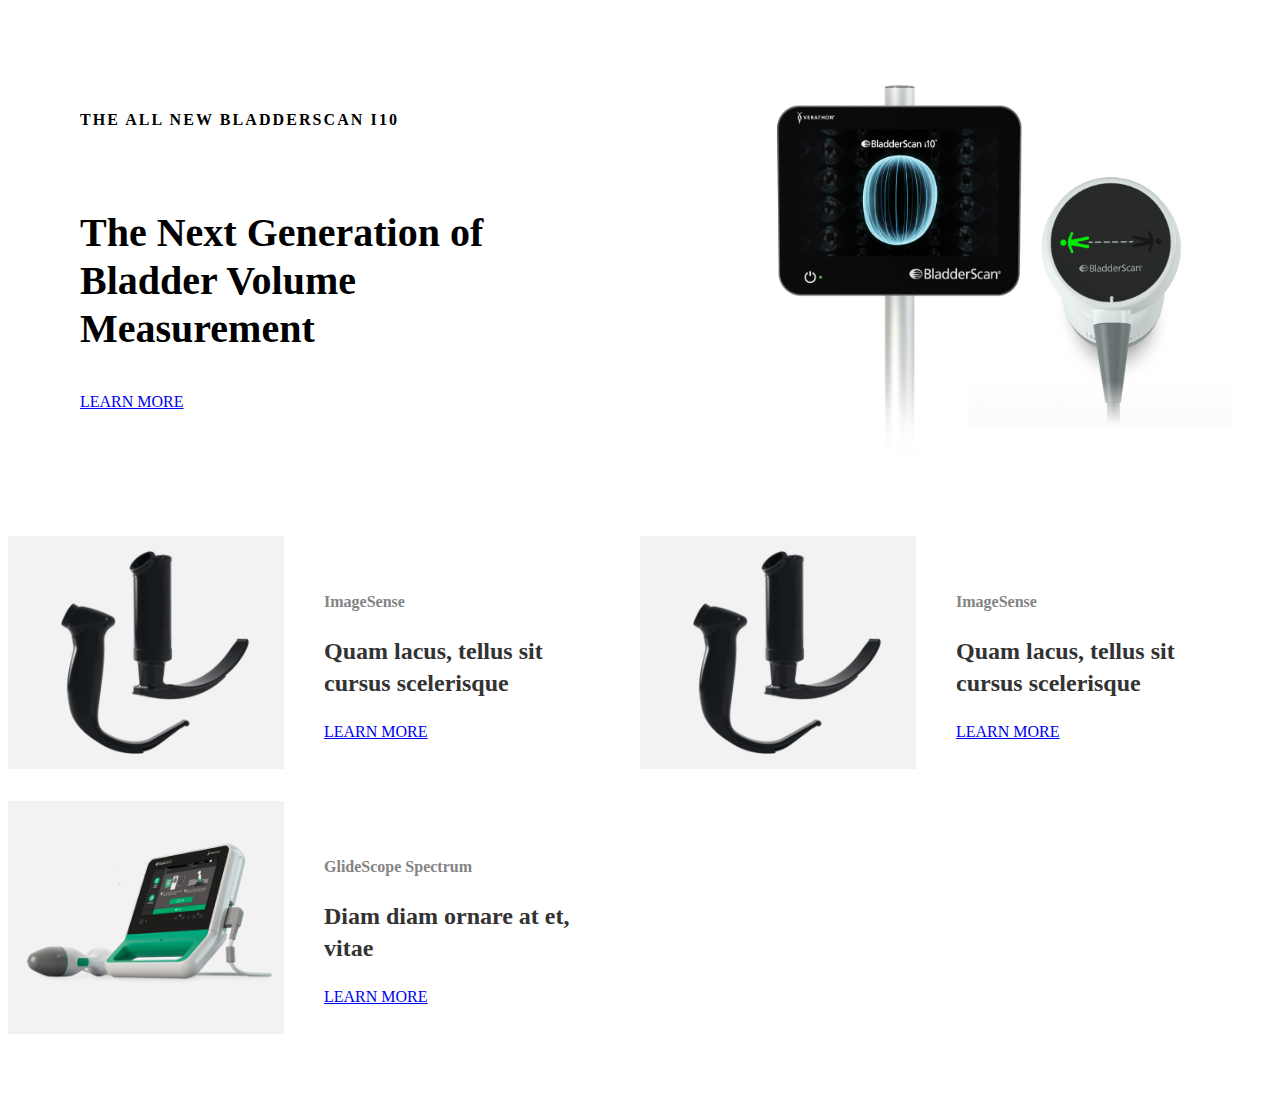
<file: featuredProduct.html>
<!DOCTYPE html>
<html lang="en">

<head>
    <meta charset="UTF-8">
    <meta name="viewport" content="width=device-width, initial-scale=1.0">
    <meta http-equiv="X-UA-Compatible" content="ie=edge">
    <title>Featured Product</title>
    <link href="https://cdn.jsdelivr.net/npm/bootstrap@5.0.0-beta3/dist/css/bootstrap.min.css" rel="stylesheet"
        integrity="sha384-eOJMYsd53ii+scO/bJGFsiCZc+5NDVN2yr8+0RDqr0Ql0h+rP48ckxlpbzKgwra6" crossorigin="anonymous">
    <link rel="stylesheet" href="https://cdnjs.cloudflare.com/ajax/libs/font-awesome/4.7.0/css/font-awesome.min.css">
    <link rel="stylesheet" href="./src/featured.css">
</head>

<body>
    <div class="main">
        <div class="product-family container">
            <div class="product">
                <div class="product-block1">
                    <p class="title">The All New BladderScan i10</p>
                    <p class="description">The Next Generation of Bladder Volume Measurement</p>
                    <a href="#" class="button button-primary">LEARN MORE</a>
                </div>
                <div class="product-block2">
                    <img class="image" src="./images/col.png">
                </div>
            </div>
        </div>

        <div class="featured-products container">
            <div class="products-container">
                <div class="product">
                    <div class="product-block1">
                        <img class="image" src="./images/product1.png" alt="">
                    </div>
                    <div class="product-block2">
                        <p class="title">ImageSense</p>
                        <p class="description">Quam lacus, tellus sit cursus scelerisque</p>
                        <a href="#" class="button button-secondary">LEARN MORE</a>
                    </div>
                </div>
                <div class="product">
                    <div class="product-block1">
                        <img class="image" src="./images/product1.png" alt="">
                    </div>
                    <div class="product-block2">
                        <p class="title">ImageSense</p>
                        <p class="description">Quam lacus, tellus sit cursus scelerisque</p>
                        <a href="#" class="button button-secondary">LEARN MORE</a>
                    </div>
                </div>
                <div class="product">
                    <div class="product-block1">
                        <img class="image" src="./images/product2.png" alt="">
                    </div>
                    <div class="product-block2">
                        <p class="title">GlideScope Spectrum</p>
                        <p class="description">Diam diam ornare at et, vitae</p>
                        <a href="#" class="button button-secondary">LEARN MORE</a>
                    </div>
                </div>
            </div>
        </div>
    </div>
</body>

</html>
</file>
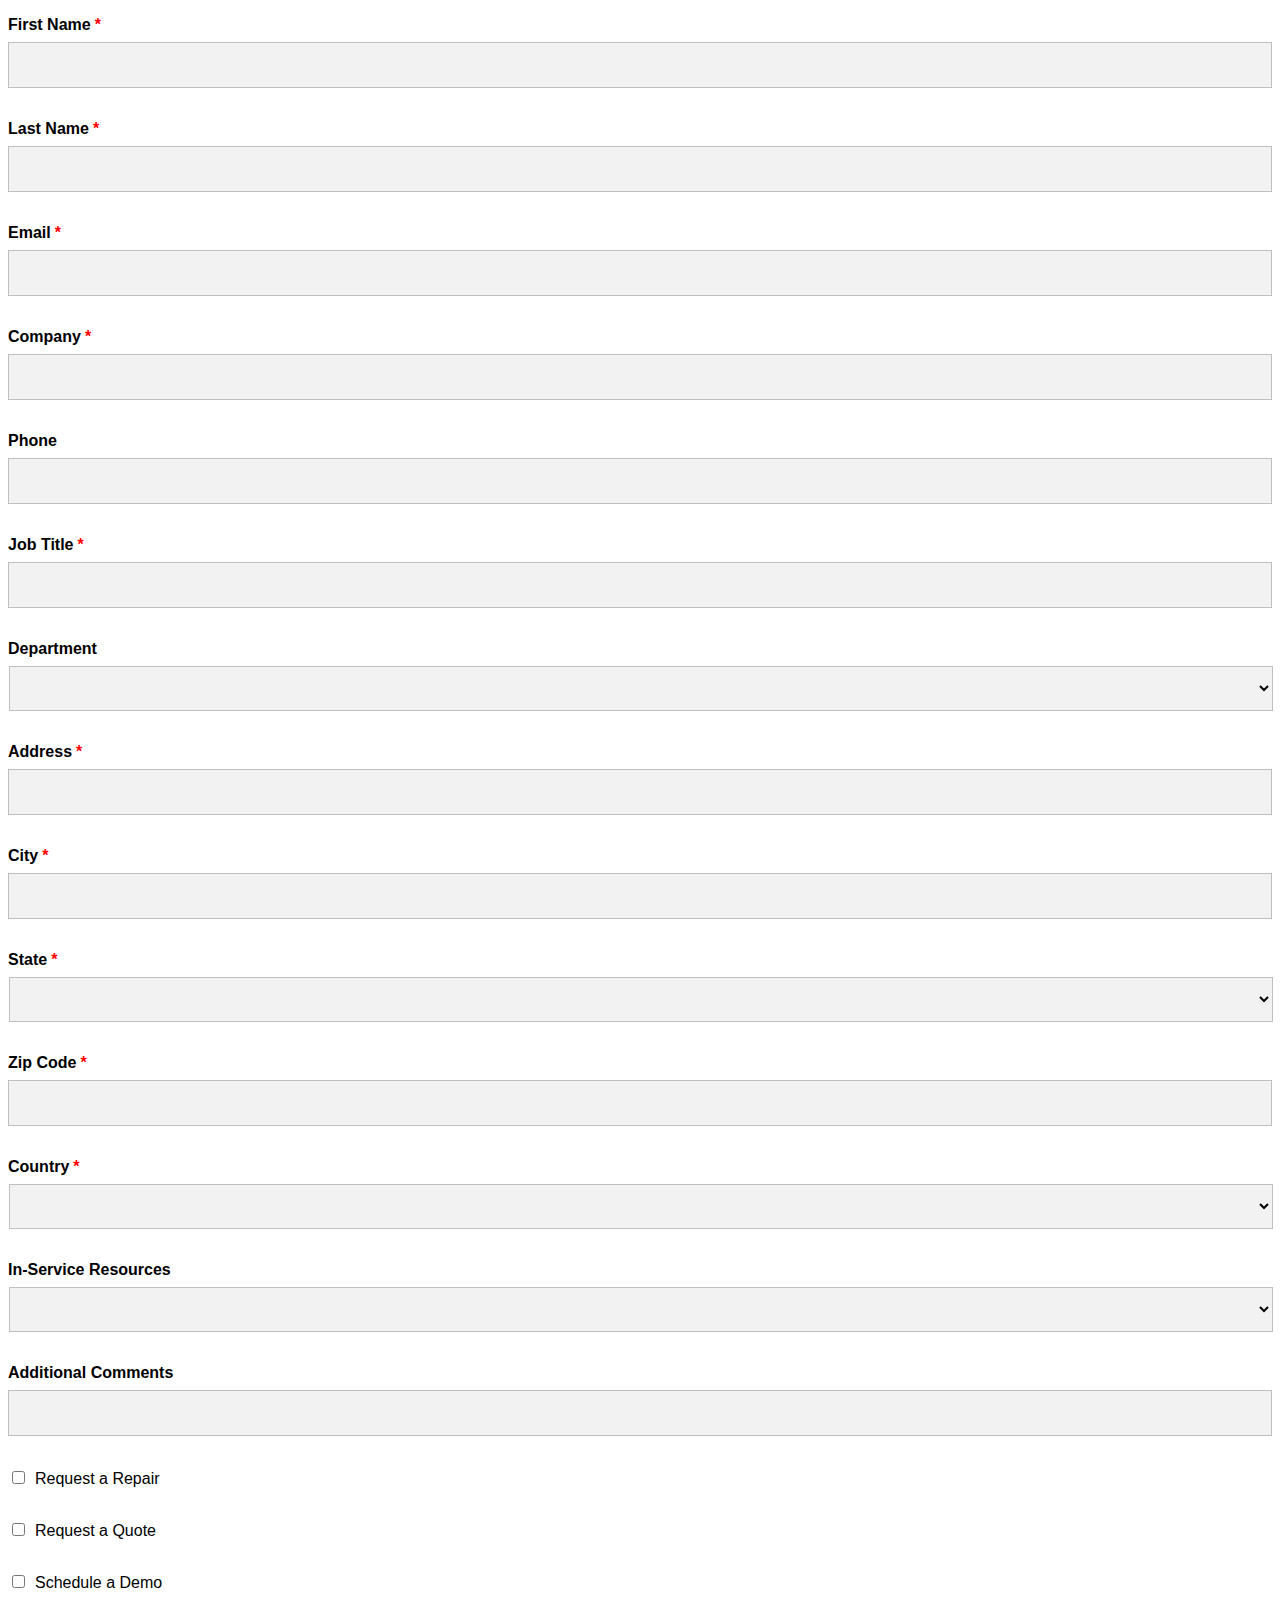
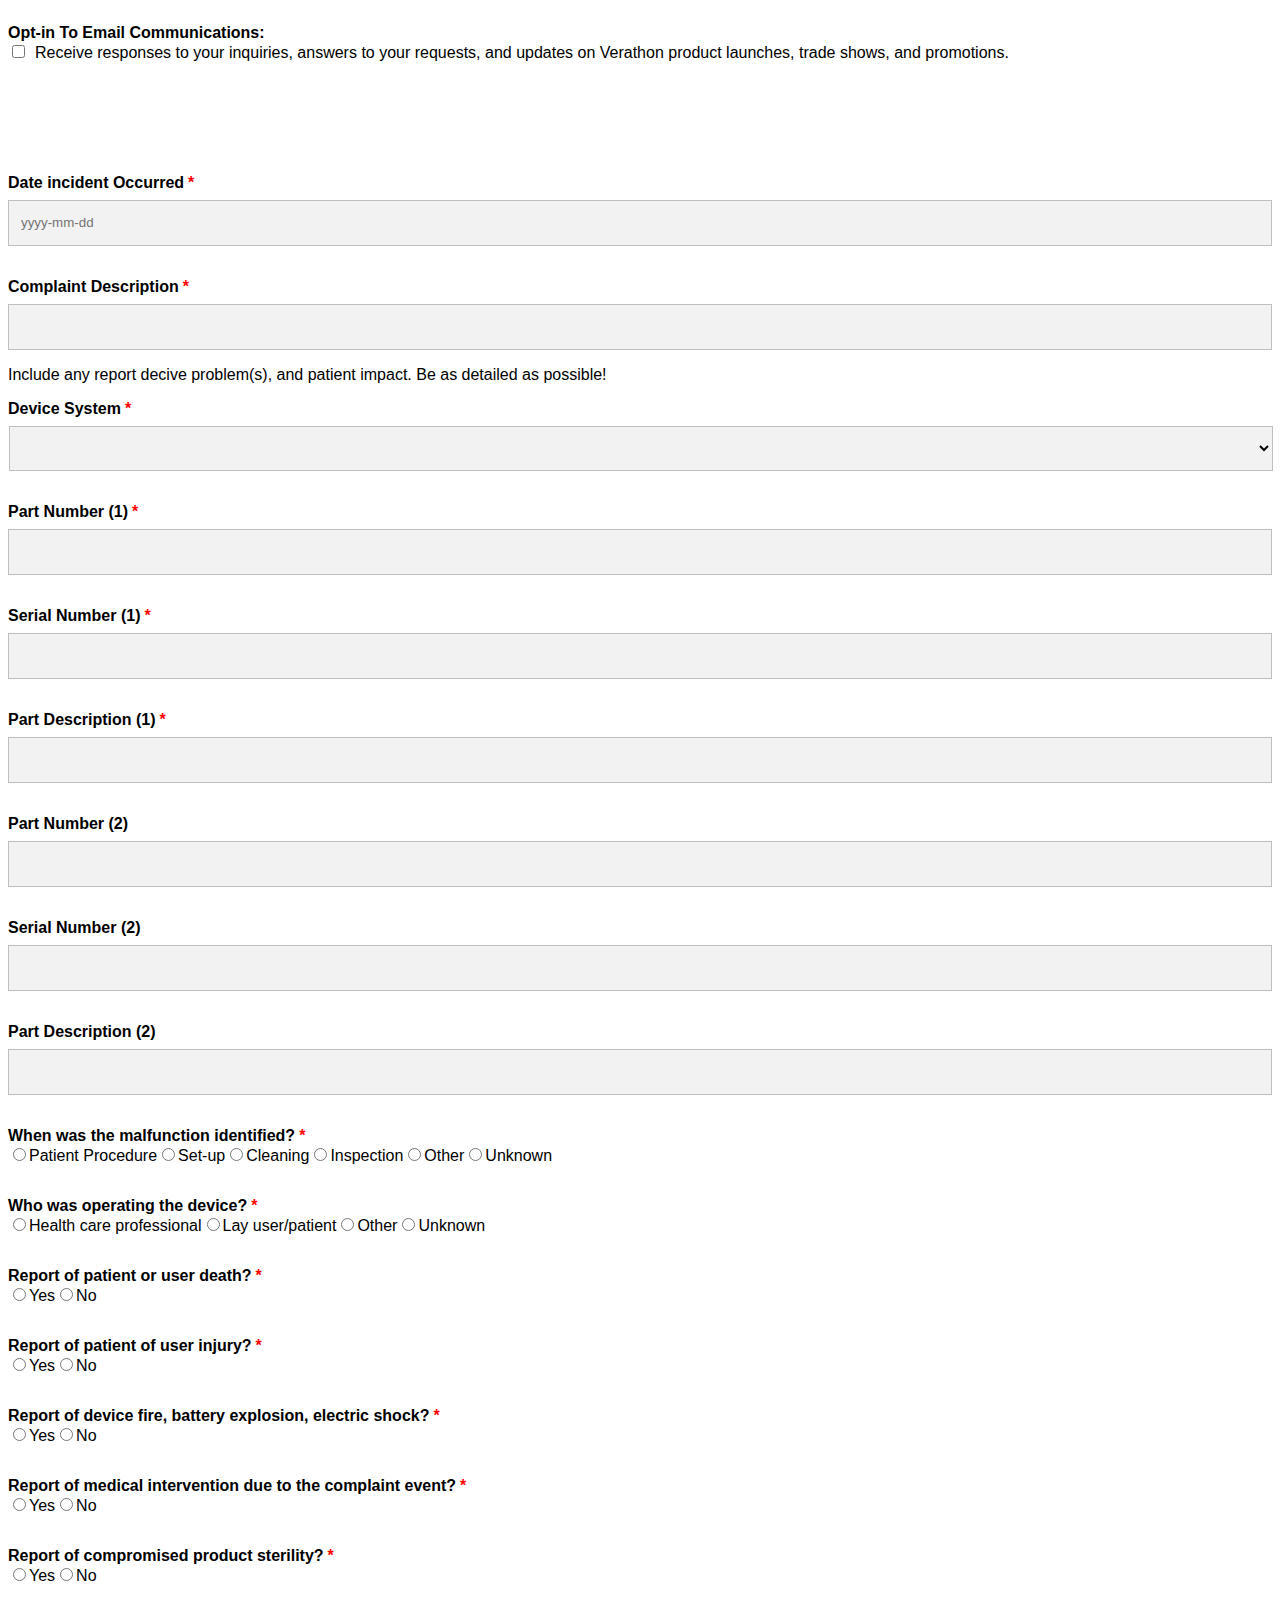
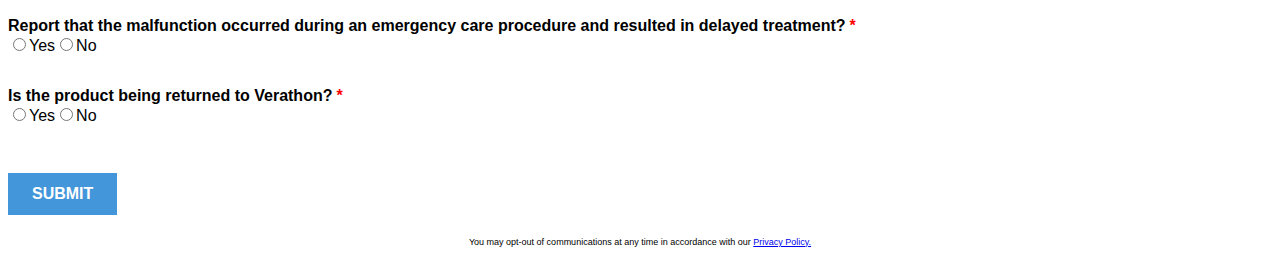
<file: iframe.html>
<!DOCTYPE html>
<html>

<head>
    <base href="https://www2.verathon.com">
    <meta name="viewport" content="width=device-width, initial-scale=1.0">
    <meta http-equiv="X-UA-Compatible" content="ie=edge">
    <meta charset="utf-8" />
    <meta http-equiv="Content-Type" content="text/html; charset=utf-8" />
    <meta name="description" content="" />
    <title></title>
    <style>
        form.form {
            text-align: left;
            width: 100%;
            margin: 0 auto;
            padding: 0;
            font-family: Helvetica, Arial, sans-serif;
        }

        form.form p.form-field {
            display: -webkit-box;
            display: -ms-flexbox;
            display: flex;
            -webkit-box-orient: vertical;
            -webkit-box-direction: normal;
            -ms-flex-direction: column;
            flex-direction: column;
            -webkit-box-align: start;
            -ms-flex-align: start;
            align-items: flex-start;
            -webkit-box-pack: start;
            -ms-flex-pack: start;
            justify-content: start;
            padding-top: 0;
            margin-left: 0;
            margin-right: 0;
        }

        form.form p.form-field label {
            font-size: 1rem;
            background: none;
        }

        form.form p.form-field label.field-label {
            text-align: left;
            width: unset;
            font-size: 1rem;
            font-weight: bold;
        }

        form.form p.form-field.required label.field-label::after {
            content: "*";
            margin-left: 0.25rem;
            color: red;
        }

        form.form p.form-field input[type="text"],
        form.form p.form-field input[type="tel"],
        form.form p.form-field input[type="email"],
        form.form p.form-field input[type="url"],
        form.form p.form-field input[type="password"],
        form.form p.form-field input[type="search"],
        form.form p.form-field input[type="text"]:focus,
        form.form p.form-field input[type="tel"]:focus,
        form.form p.form-field input[type="email"]:focus,
        form.form p.form-field input[type="url"]:focus,
        form.form p.form-field input[type="password"]:focus,
        form.form p.form-field input[type="search"]:focus,
        form.form p.form-field select,
        form.form p.form-field textarea:focus {
            background: #f2f2f2;
            margin: 0 0 .625rem;
            display: block;
            border: .0625rem solid #bfbfbf;
            padding: 0.75rem;
            line-height: 1.5;
            border-radius: 0;
            width: 100%;
            -webkit-box-sizing: border-box;
            box-sizing: border-box;
            margin-top: .5rem;
            margin-bottom: 1rem;
            outline: none;
        }

        form.form p.form-field textarea,
        form.form p.form-field textarea:focus,
        form.form p.form-field select {
            font-size: inherit;
            font-family: inherit;
            letter-spacing: normal;
            line-height: 1.5;
            margin-bottom: 1rem;
            padding: 0.75rem;
        }

        form.form p.form-field textarea,
        form.form p.form-field textarea:focus {
            padding: .375rem .5rem;
            line-height: 1.5;
            border: .0625rem solid #bfbfbf;
            resize: none;
            height: 10rem;
            width: 100%;
            overflow: auto;
            margin: 0;
            -webkit-box-sizing: border-box;
            box-sizing: border-box;
            margin: .5rem 0 0 0;
            margin-bottom: 1rem;
            outline: none;
        }

        form.form p.form-field select {
            margin-left: .0625rem;
            padding: 0.75rem;
            margin-bottom: 1rem;
            color: black;
        }

        form.form p.form-field span.value {
            margin-left: 0;
            margin-bottom: 1rem;
        }

        form.form p.form-field input[type="checkbox"] {
            margin-right: 0.625rem;
            cursor: pointer;
        }

        form.form p.submit {
            margin: 0;
        }

        form.form p.submit input[type="submit"] {
            font-size: 1rem;
            width: auto;
            margin: 0 1rem 0 0;
            cursor: pointer;
            border-radius: 0;
            border: none;
            background-color: #157cd1;
            color: #fff;
            display: inline-block;
            vertical-align: top;
            text-decoration: none;
            padding: 0.75rem 1.5rem;
            text-transform: uppercase;
            font-weight: 600;
            opacity: 0.8;
            -webkit-transition: opacity 300ms ease;
            transition: opacity 300ms ease;
        }

        form.form p.submit input[type="submit"]:hover {
            background-color: #157cd1;
            opacity: 1;
        }

        /*# sourceMappingURL=forms.css.map */
    </style>
    <style>
        /*! jQuery UI - v1.12.1 - 2016-09-14
            * http://jqueryui.com
            * Includes: core.css, accordion.css, autocomplete.css, menu.css, button.css, controlgroup.css, checkboxradio.css, datepicker.css, dialog.css, draggable.css, resizable.css, progressbar.css, selectable.css, selectmenu.css, slider.css, sortable.css, spinner.css, tabs.css, tooltip.css, theme.css
            * To view and modify this theme, visit http://jqueryui.com/themeroller/?ffDefault=Arial%2CHelvetica%2Csans-serif&fsDefault=1em&fwDefault=normal&cornerRadius=3px&bgColorHeader=e9e9e9&bgTextureHeader=flat&borderColorHeader=dddddd&fcHeader=333333&iconColorHeader=444444&bgColorContent=ffffff&bgTextureContent=flat&borderColorContent=dddddd&fcContent=333333&iconColorContent=444444&bgColorDefault=f6f6f6&bgTextureDefault=flat&borderColorDefault=c5c5c5&fcDefault=454545&iconColorDefault=777777&bgColorHover=ededed&bgTextureHover=flat&borderColorHover=cccccc&fcHover=2b2b2b&iconColorHover=555555&bgColorActive=007fff&bgTextureActive=flat&borderColorActive=003eff&fcActive=ffffff&iconColorActive=ffffff&bgColorHighlight=fffa90&bgTextureHighlight=flat&borderColorHighlight=dad55e&fcHighlight=777620&iconColorHighlight=777620&bgColorError=fddfdf&bgTextureError=flat&borderColorError=f1a899&fcError=5f3f3f&iconColorError=cc0000&bgColorOverlay=aaaaaa&bgTextureOverlay=flat&bgImgOpacityOverlay=0&opacityOverlay=30&bgColorShadow=666666&bgTextureShadow=flat&bgImgOpacityShadow=0&opacityShadow=30&thicknessShadow=5px&offsetTopShadow=0px&offsetLeftShadow=0px&cornerRadiusShadow=8px
            * Copyright jQuery Foundation and other contributors; Licensed MIT */

        /* Layout helpers
        ----------------------------------*/
        .ui-helper-hidden {
            display: none;
        }

        .ui-helper-hidden-accessible {
            border: 0;
            clip: rect(0 0 0 0);
            height: 1px;
            margin: -1px;
            overflow: hidden;
            padding: 0;
            position: absolute;
            width: 1px;
        }

        .ui-helper-reset {
            margin: 0;
            padding: 0;
            border: 0;
            outline: 0;
            line-height: 1.3;
            text-decoration: none;
            font-size: 100%;
            list-style: none;
        }

        .ui-helper-clearfix:before,
        .ui-helper-clearfix:after {
            content: "";
            display: table;
            border-collapse: collapse;
        }

        .ui-helper-clearfix:after {
            clear: both;
        }

        .ui-helper-zfix {
            width: 100%;
            height: 100%;
            top: 0;
            left: 0;
            position: absolute;
            opacity: 0;
            filter: Alpha(Opacity=0);
            /* support: IE8 */
        }

        .ui-front {
            z-index: 100;
        }


        /* Interaction Cues
----------------------------------*/
        .ui-state-disabled {
            cursor: default !important;
            pointer-events: none;
        }


        /* Icons
----------------------------------*/
        .ui-icon {
            display: inline-block;
            vertical-align: middle;
            margin-top: -.25em;
            position: relative;
            text-indent: -99999px;
            overflow: hidden;
            background-repeat: no-repeat;
        }

        .ui-widget-icon-block {
            left: 50%;
            margin-left: -8px;
            display: block;
        }

        /* Misc visuals
----------------------------------*/

        /* Overlays */
        .ui-widget-overlay {
            position: fixed;
            top: 0;
            left: 0;
            width: 100%;
            height: 100%;
        }

        .ui-accordion .ui-accordion-header {
            display: block;
            cursor: pointer;
            position: relative;
            margin: 2px 0 0 0;
            padding: .5em .5em .5em .7em;
            font-size: 100%;
        }

        .ui-accordion .ui-accordion-content {
            padding: 1em 2.2em;
            border-top: 0;
            overflow: auto;
        }

        .ui-autocomplete {
            position: absolute;
            top: 0;
            left: 0;
            cursor: default;
        }

        .ui-menu {
            list-style: none;
            padding: 0;
            margin: 0;
            display: block;
            outline: 0;
        }

        .ui-menu .ui-menu {
            position: absolute;
        }

        .ui-menu .ui-menu-item {
            margin: 0;
            cursor: pointer;
            /* support: IE10, see #8844 */
            list-style-image: url("[data-uri]");
        }

        .ui-menu .ui-menu-item-wrapper {
            position: relative;
            padding: 3px 1em 3px .4em;
        }

        .ui-menu .ui-menu-divider {
            margin: 5px 0;
            height: 0;
            font-size: 0;
            line-height: 0;
            border-width: 1px 0 0 0;
        }

        .ui-menu .ui-state-focus,
        .ui-menu .ui-state-active {
            margin: -1px;
        }

        /* icon support */
        .ui-menu-icons {
            position: relative;
        }

        .ui-menu-icons .ui-menu-item-wrapper {
            padding-left: 2em;
        }

        /* left-aligned */
        .ui-menu .ui-icon {
            position: absolute;
            top: 0;
            bottom: 0;
            left: .2em;
            margin: auto 0;
        }

        /* right-aligned */
        .ui-menu .ui-menu-icon {
            left: auto;
            right: 0;
        }

        .ui-button {
            padding: .4em 1em;
            display: inline-block;
            position: relative;
            line-height: normal;
            margin-right: .1em;
            cursor: pointer;
            vertical-align: middle;
            text-align: center;
            -webkit-user-select: none;
            -moz-user-select: none;
            -ms-user-select: none;
            user-select: none;

            /* Support: IE <= 11 */
            overflow: visible;
        }

        .ui-button,
        .ui-button:link,
        .ui-button:visited,
        .ui-button:hover,
        .ui-button:active {
            text-decoration: none;
        }

        /* to make room for the icon, a width needs to be set here */
        .ui-button-icon-only {
            width: 2em;
            box-sizing: border-box;
            text-indent: -9999px;
            white-space: nowrap;
        }

        /* no icon support for input elements */
        input.ui-button.ui-button-icon-only {
            text-indent: 0;
        }

        /* button icon element(s) */
        .ui-button-icon-only .ui-icon {
            position: absolute;
            top: 50%;
            left: 50%;
            margin-top: -8px;
            margin-left: -8px;
        }

        .ui-button.ui-icon-notext .ui-icon {
            padding: 0;
            width: 2.1em;
            height: 2.1em;
            text-indent: -9999px;
            white-space: nowrap;

        }

        input.ui-button.ui-icon-notext .ui-icon {
            width: auto;
            height: auto;
            text-indent: 0;
            white-space: normal;
            padding: .4em 1em;
        }

        /* workarounds */
        /* Support: Firefox 5 - 40 */
        input.ui-button::-moz-focus-inner,
        button.ui-button::-moz-focus-inner {
            border: 0;
            padding: 0;
        }

        .ui-controlgroup {
            vertical-align: middle;
            display: inline-block;
        }

        .ui-controlgroup>.ui-controlgroup-item {
            float: left;
            margin-left: 0;
            margin-right: 0;
        }

        .ui-controlgroup>.ui-controlgroup-item:focus,
        .ui-controlgroup>.ui-controlgroup-item.ui-visual-focus {
            z-index: 9999;
        }

        .ui-controlgroup-vertical>.ui-controlgroup-item {
            display: block;
            float: none;
            width: 100%;
            margin-top: 0;
            margin-bottom: 0;
            text-align: left;
        }

        .ui-controlgroup-vertical .ui-controlgroup-item {
            box-sizing: border-box;
        }

        .ui-controlgroup .ui-controlgroup-label {
            padding: .4em 1em;
        }

        .ui-controlgroup .ui-controlgroup-label span {
            font-size: 80%;
        }

        .ui-controlgroup-horizontal .ui-controlgroup-label+.ui-controlgroup-item {
            border-left: none;
        }

        .ui-controlgroup-vertical .ui-controlgroup-label+.ui-controlgroup-item {
            border-top: none;
        }

        .ui-controlgroup-horizontal .ui-controlgroup-label.ui-widget-content {
            border-right: none;
        }

        .ui-controlgroup-vertical .ui-controlgroup-label.ui-widget-content {
            border-bottom: none;
        }

        /* Spinner specific style fixes */
        .ui-controlgroup-vertical .ui-spinner-input {

            /* Support: IE8 only, Android < 4.4 only */
            width: 75%;
            width: calc(100% - 2.4em);
        }

        .ui-controlgroup-vertical .ui-spinner .ui-spinner-up {
            border-top-style: solid;
        }

        .ui-checkboxradio-label .ui-icon-background {
            box-shadow: inset 1px 1px 1px #ccc;
            border-radius: .12em;
            border: none;
        }

        .ui-checkboxradio-radio-label .ui-icon-background {
            width: 16px;
            height: 16px;
            border-radius: 1em;
            overflow: visible;
            border: none;
        }

        .ui-checkboxradio-radio-label.ui-checkboxradio-checked .ui-icon,
        .ui-checkboxradio-radio-label.ui-checkboxradio-checked:hover .ui-icon {
            background-image: none;
            width: 8px;
            height: 8px;
            border-width: 4px;
            border-style: solid;
        }

        .ui-checkboxradio-disabled {
            pointer-events: none;
        }

        .ui-datepicker {
            width: 17em;
            padding: .2em .2em 0;
            display: none;
        }

        .ui-datepicker .ui-datepicker-header {
            position: relative;
            padding: .2em 0;
        }

        .ui-datepicker .ui-datepicker-prev,
        .ui-datepicker .ui-datepicker-next {
            position: absolute;
            top: 2px;
            width: 1.8em;
            height: 1.8em;
        }

        .ui-datepicker .ui-datepicker-prev-hover,
        .ui-datepicker .ui-datepicker-next-hover {
            top: 1px;
        }

        .ui-datepicker .ui-datepicker-prev {
            left: 2px;
        }

        .ui-datepicker .ui-datepicker-next {
            right: 2px;
        }

        .ui-datepicker .ui-datepicker-prev-hover {
            left: 1px;
        }

        .ui-datepicker .ui-datepicker-next-hover {
            right: 1px;
        }

        .ui-datepicker .ui-datepicker-prev span,
        .ui-datepicker .ui-datepicker-next span {
            display: block;
            position: absolute;
            left: 50%;
            margin-left: -8px;
            top: 50%;
            margin-top: -8px;
        }

        .ui-datepicker .ui-datepicker-title {
            margin: 0 2.3em;
            line-height: 1.8em;
            text-align: center;
        }

        .ui-datepicker .ui-datepicker-title select {
            font-size: 1em;
            margin: 1px 0;
        }

        .ui-datepicker select.ui-datepicker-month,
        .ui-datepicker select.ui-datepicker-year {
            width: 45%;
        }

        .ui-datepicker table {
            width: 100%;
            font-size: .9em;
            border-collapse: collapse;
            margin: 0 0 .4em;
        }

        .ui-datepicker th {
            padding: .7em .3em;
            text-align: center;
            font-weight: bold;
            border: 0;
        }

        .ui-datepicker td {
            border: 0;
            padding: 1px;
        }

        .ui-datepicker td span,
        .ui-datepicker td a {
            display: block;
            padding: .2em;
            text-align: right;
            text-decoration: none;
        }

        .ui-datepicker .ui-datepicker-buttonpane {
            background-image: none;
            margin: .7em 0 0 0;
            padding: 0 .2em;
            border-left: 0;
            border-right: 0;
            border-bottom: 0;
        }

        .ui-datepicker .ui-datepicker-buttonpane button {
            float: right;
            margin: .5em .2em .4em;
            cursor: pointer;
            padding: .2em .6em .3em .6em;
            width: auto;
            overflow: visible;
        }

        .ui-datepicker .ui-datepicker-buttonpane button.ui-datepicker-current {
            float: left;
        }

        /* with multiple calendars */
        .ui-datepicker.ui-datepicker-multi {
            width: auto;
        }

        .ui-datepicker-multi .ui-datepicker-group {
            float: left;
        }

        .ui-datepicker-multi .ui-datepicker-group table {
            width: 95%;
            margin: 0 auto .4em;
        }

        .ui-datepicker-multi-2 .ui-datepicker-group {
            width: 50%;
        }

        .ui-datepicker-multi-3 .ui-datepicker-group {
            width: 33.3%;
        }

        .ui-datepicker-multi-4 .ui-datepicker-group {
            width: 25%;
        }

        .ui-datepicker-multi .ui-datepicker-group-last .ui-datepicker-header,
        .ui-datepicker-multi .ui-datepicker-group-middle .ui-datepicker-header {
            border-left-width: 0;
        }

        .ui-datepicker-multi .ui-datepicker-buttonpane {
            clear: left;
        }

        .ui-datepicker-row-break {
            clear: both;
            width: 100%;
            font-size: 0;
        }

        /* RTL support */
        .ui-datepicker-rtl {
            direction: rtl;
        }

        .ui-datepicker-rtl .ui-datepicker-prev {
            right: 2px;
            left: auto;
        }

        .ui-datepicker-rtl .ui-datepicker-next {
            left: 2px;
            right: auto;
        }

        .ui-datepicker-rtl .ui-datepicker-prev:hover {
            right: 1px;
            left: auto;
        }

        .ui-datepicker-rtl .ui-datepicker-next:hover {
            left: 1px;
            right: auto;
        }

        .ui-datepicker-rtl .ui-datepicker-buttonpane {
            clear: right;
        }

        .ui-datepicker-rtl .ui-datepicker-buttonpane button {
            float: left;
        }

        .ui-datepicker-rtl .ui-datepicker-buttonpane button.ui-datepicker-current,
        .ui-datepicker-rtl .ui-datepicker-group {
            float: right;
        }

        .ui-datepicker-rtl .ui-datepicker-group-last .ui-datepicker-header,
        .ui-datepicker-rtl .ui-datepicker-group-middle .ui-datepicker-header {
            border-right-width: 0;
            border-left-width: 1px;
        }

        /* Icons */
        .ui-datepicker .ui-icon {
            display: block;
            text-indent: -99999px;
            overflow: hidden;
            background-repeat: no-repeat;
            left: .5em;
            top: .3em;
        }

        .ui-dialog {
            position: absolute;
            top: 0;
            left: 0;
            padding: .2em;
            outline: 0;
        }

        .ui-dialog .ui-dialog-titlebar {
            padding: .4em 1em;
            position: relative;
        }

        .ui-dialog .ui-dialog-title {
            float: left;
            margin: .1em 0;
            white-space: nowrap;
            width: 90%;
            overflow: hidden;
            text-overflow: ellipsis;
        }

        .ui-dialog .ui-dialog-titlebar-close {
            position: absolute;
            right: .3em;
            top: 50%;
            width: 20px;
            margin: -10px 0 0 0;
            padding: 1px;
            height: 20px;
        }

        .ui-dialog .ui-dialog-content {
            position: relative;
            border: 0;
            padding: .5em 1em;
            background: none;
            overflow: auto;
        }

        .ui-dialog .ui-dialog-buttonpane {
            text-align: left;
            border-width: 1px 0 0 0;
            background-image: none;
            margin-top: .5em;
            padding: .3em 1em .5em .4em;
        }

        .ui-dialog .ui-dialog-buttonpane .ui-dialog-buttonset {
            float: right;
        }

        .ui-dialog .ui-dialog-buttonpane button {
            margin: .5em .4em .5em 0;
            cursor: pointer;
        }

        .ui-dialog .ui-resizable-n {
            height: 2px;
            top: 0;
        }

        .ui-dialog .ui-resizable-e {
            width: 2px;
            right: 0;
        }

        .ui-dialog .ui-resizable-s {
            height: 2px;
            bottom: 0;
        }

        .ui-dialog .ui-resizable-w {
            width: 2px;
            left: 0;
        }

        .ui-dialog .ui-resizable-se,
        .ui-dialog .ui-resizable-sw,
        .ui-dialog .ui-resizable-ne,
        .ui-dialog .ui-resizable-nw {
            width: 7px;
            height: 7px;
        }

        .ui-dialog .ui-resizable-se {
            right: 0;
            bottom: 0;
        }

        .ui-dialog .ui-resizable-sw {
            left: 0;
            bottom: 0;
        }

        .ui-dialog .ui-resizable-ne {
            right: 0;
            top: 0;
        }

        .ui-dialog .ui-resizable-nw {
            left: 0;
            top: 0;
        }

        .ui-draggable .ui-dialog-titlebar {
            cursor: move;
        }

        .ui-draggable-handle {
            -ms-touch-action: none;
            touch-action: none;
        }

        .ui-resizable {
            position: relative;
        }

        .ui-resizable-handle {
            position: absolute;
            font-size: 0.1px;
            display: block;
            -ms-touch-action: none;
            touch-action: none;
        }

        .ui-resizable-disabled .ui-resizable-handle,
        .ui-resizable-autohide .ui-resizable-handle {
            display: none;
        }

        .ui-resizable-n {
            cursor: n-resize;
            height: 7px;
            width: 100%;
            top: -5px;
            left: 0;
        }

        .ui-resizable-s {
            cursor: s-resize;
            height: 7px;
            width: 100%;
            bottom: -5px;
            left: 0;
        }

        .ui-resizable-e {
            cursor: e-resize;
            width: 7px;
            right: -5px;
            top: 0;
            height: 100%;
        }

        .ui-resizable-w {
            cursor: w-resize;
            width: 7px;
            left: -5px;
            top: 0;
            height: 100%;
        }

        .ui-resizable-se {
            cursor: se-resize;
            width: 12px;
            height: 12px;
            right: 1px;
            bottom: 1px;
        }

        .ui-resizable-sw {
            cursor: sw-resize;
            width: 9px;
            height: 9px;
            left: -5px;
            bottom: -5px;
        }

        .ui-resizable-nw {
            cursor: nw-resize;
            width: 9px;
            height: 9px;
            left: -5px;
            top: -5px;
        }

        .ui-resizable-ne {
            cursor: ne-resize;
            width: 9px;
            height: 9px;
            right: -5px;
            top: -5px;
        }

        .ui-progressbar {
            height: 2em;
            text-align: left;
            overflow: hidden;
        }

        .ui-progressbar .ui-progressbar-value {
            margin: -1px;
            height: 100%;
        }

        .ui-progressbar .ui-progressbar-overlay {
            background: url("[data-uri]");
            height: 100%;
            filter: alpha(opacity=25);
            /* support: IE8 */
            opacity: 0.25;
        }

        .ui-progressbar-indeterminate .ui-progressbar-value {
            background-image: none;
        }

        .ui-selectable {
            -ms-touch-action: none;
            touch-action: none;
        }

        .ui-selectable-helper {
            position: absolute;
            z-index: 100;
            border: 1px dotted black;
        }

        .ui-selectmenu-menu {
            padding: 0;
            margin: 0;
            position: absolute;
            top: 0;
            left: 0;
            display: none;
        }

        .ui-selectmenu-menu .ui-menu {
            overflow: auto;
            overflow-x: hidden;
            padding-bottom: 1px;
        }

        .ui-selectmenu-menu .ui-menu .ui-selectmenu-optgroup {
            font-size: 1em;
            font-weight: bold;
            line-height: 1.5;
            padding: 2px 0.4em;
            margin: 0.5em 0 0 0;
            height: auto;
            border: 0;
        }

        .ui-selectmenu-open {
            display: block;
        }

        .ui-selectmenu-text {
            display: block;
            margin-right: 20px;
            overflow: hidden;
            text-overflow: ellipsis;
        }

        .ui-selectmenu-button.ui-button {
            text-align: left;
            white-space: nowrap;
            width: 14em;
        }

        .ui-selectmenu-icon.ui-icon {
            float: right;
            margin-top: 0;
        }

        .ui-slider {
            position: relative;
            text-align: left;
        }

        .ui-slider .ui-slider-handle {
            position: absolute;
            z-index: 2;
            width: 1.2em;
            height: 1.2em;
            cursor: default;
            -ms-touch-action: none;
            touch-action: none;
        }

        .ui-slider .ui-slider-range {
            position: absolute;
            z-index: 1;
            font-size: .7em;
            display: block;
            border: 0;
            background-position: 0 0;
        }

        /* support: IE8 - See #6727 */
        .ui-slider.ui-state-disabled .ui-slider-handle,
        .ui-slider.ui-state-disabled .ui-slider-range {
            filter: inherit;
        }

        .ui-slider-horizontal {
            height: .8em;
        }

        .ui-slider-horizontal .ui-slider-handle {
            top: -.3em;
            margin-left: -.6em;
        }

        .ui-slider-horizontal .ui-slider-range {
            top: 0;
            height: 100%;
        }

        .ui-slider-horizontal .ui-slider-range-min {
            left: 0;
        }

        .ui-slider-horizontal .ui-slider-range-max {
            right: 0;
        }

        .ui-slider-vertical {
            width: .8em;
            height: 100px;
        }

        .ui-slider-vertical .ui-slider-handle {
            left: -.3em;
            margin-left: 0;
            margin-bottom: -.6em;
        }

        .ui-slider-vertical .ui-slider-range {
            left: 0;
            width: 100%;
        }

        .ui-slider-vertical .ui-slider-range-min {
            bottom: 0;
        }

        .ui-slider-vertical .ui-slider-range-max {
            top: 0;
        }

        .ui-sortable-handle {
            -ms-touch-action: none;
            touch-action: none;
        }

        .ui-spinner {
            position: relative;
            display: inline-block;
            overflow: hidden;
            padding: 0;
            vertical-align: middle;
        }

        .ui-spinner-input {
            border: none;
            background: none;
            color: inherit;
            padding: .222em 0;
            margin: .2em 0;
            vertical-align: middle;
            margin-left: .4em;
            margin-right: 2em;
        }

        .ui-spinner-button {
            width: 1.6em;
            height: 50%;
            font-size: .5em;
            padding: 0;
            margin: 0;
            text-align: center;
            position: absolute;
            cursor: default;
            display: block;
            overflow: hidden;
            right: 0;
        }

        /* more specificity required here to override default borders */
        .ui-spinner a.ui-spinner-button {
            border-top-style: none;
            border-bottom-style: none;
            border-right-style: none;
        }

        .ui-spinner-up {
            top: 0;
        }

        .ui-spinner-down {
            bottom: 0;
        }

        .ui-tabs {
            position: relative;
            /* position: relative prevents IE scroll bug (element with position: relative inside container with overflow: auto appear as "fixed") */
            padding: .2em;
        }

        .ui-tabs .ui-tabs-nav {
            margin: 0;
            padding: .2em .2em 0;
        }

        .ui-tabs .ui-tabs-nav li {
            list-style: none;
            float: left;
            position: relative;
            top: 0;
            margin: 1px .2em 0 0;
            border-bottom-width: 0;
            padding: 0;
            white-space: nowrap;
        }

        .ui-tabs .ui-tabs-nav .ui-tabs-anchor {
            float: left;
            padding: .5em 1em;
            text-decoration: none;
        }

        .ui-tabs .ui-tabs-nav li.ui-tabs-active {
            margin-bottom: -1px;
            padding-bottom: 1px;
        }

        .ui-tabs .ui-tabs-nav li.ui-tabs-active .ui-tabs-anchor,
        .ui-tabs .ui-tabs-nav li.ui-state-disabled .ui-tabs-anchor,
        .ui-tabs .ui-tabs-nav li.ui-tabs-loading .ui-tabs-anchor {
            cursor: text;
        }

        .ui-tabs-collapsible .ui-tabs-nav li.ui-tabs-active .ui-tabs-anchor {
            cursor: pointer;
        }

        .ui-tabs .ui-tabs-panel {
            display: block;
            border-width: 0;
            padding: 1em 1.4em;
            background: none;
        }

        .ui-tooltip {
            padding: 8px;
            position: absolute;
            z-index: 9999;
            max-width: 300px;
        }

        body .ui-tooltip {
            border-width: 2px;
        }

        /* Component containers
----------------------------------*/
        .ui-widget {
            font-family: Arial, Helvetica, sans-serif;
            font-size: 1em;
        }

        .ui-widget .ui-widget {
            font-size: 1em;
        }

        .ui-widget input,
        .ui-widget select,
        .ui-widget textarea,
        .ui-widget button {
            font-family: Arial, Helvetica, sans-serif;
            font-size: 1em;
        }

        .ui-widget.ui-widget-content {
            border: 1px solid #c5c5c5;
        }

        .ui-widget-content {
            border: 1px solid #dddddd;
            background: #ffffff;
            color: #333333;
        }

        .ui-widget-content a {
            color: #333333;
        }

        .ui-widget-header {
            border: 1px solid #dddddd;
            background: #e9e9e9;
            color: #333333;
            font-weight: bold;
        }

        .ui-widget-header a {
            color: #333333;
        }

        /* Interaction states
----------------------------------*/
        .ui-state-default,
        .ui-widget-content .ui-state-default,
        .ui-widget-header .ui-state-default,
        .ui-button,

        /* We use html here because we need a greater specificity to make sure disabled
works properly when clicked or hovered */
        html .ui-button.ui-state-disabled:hover,
        html .ui-button.ui-state-disabled:active {
            border: 1px solid #c5c5c5;
            background: #f6f6f6;
            font-weight: normal;
            color: #454545;
        }

        .ui-state-default a,
        .ui-state-default a:link,
        .ui-state-default a:visited,
        a.ui-button,
        a:link.ui-button,
        a:visited.ui-button,
        .ui-button {
            color: #454545;
            text-decoration: none;
        }

        .ui-state-hover,
        .ui-widget-content .ui-state-hover,
        .ui-widget-header .ui-state-hover,
        .ui-state-focus,
        .ui-widget-content .ui-state-focus,
        .ui-widget-header .ui-state-focus,
        .ui-button:hover,
        .ui-button:focus {
            border: 1px solid #cccccc;
            background: #ededed;
            font-weight: normal;
            color: #2b2b2b;
        }

        .ui-state-hover a,
        .ui-state-hover a:hover,
        .ui-state-hover a:link,
        .ui-state-hover a:visited,
        .ui-state-focus a,
        .ui-state-focus a:hover,
        .ui-state-focus a:link,
        .ui-state-focus a:visited,
        a.ui-button:hover,
        a.ui-button:focus {
            color: #2b2b2b;
            text-decoration: none;
        }

        .ui-visual-focus {
            box-shadow: 0 0 3px 1px rgb(94, 158, 214);
        }

        .ui-state-active,
        .ui-widget-content .ui-state-active,
        .ui-widget-header .ui-state-active,
        a.ui-button:active,
        .ui-button:active,
        .ui-button.ui-state-active:hover {
            border: 1px solid #003eff;
            background: #007fff;
            font-weight: normal;
            color: #ffffff;
        }

        .ui-icon-background,
        .ui-state-active .ui-icon-background {
            border: #003eff;
            background-color: #ffffff;
        }

        .ui-state-active a,
        .ui-state-active a:link,
        .ui-state-active a:visited {
            color: #ffffff;
            text-decoration: none;
        }

        /* Interaction Cues
----------------------------------*/
        .ui-state-highlight,
        .ui-widget-content .ui-state-highlight,
        .ui-widget-header .ui-state-highlight {
            border: 1px solid #dad55e;
            background: #fffa90;
            color: #777620;
        }

        .ui-state-checked {
            border: 1px solid #dad55e;
            background: #fffa90;
        }

        .ui-state-highlight a,
        .ui-widget-content .ui-state-highlight a,
        .ui-widget-header .ui-state-highlight a {
            color: #777620;
        }

        .ui-state-error,
        .ui-widget-content .ui-state-error,
        .ui-widget-header .ui-state-error {
            border: 1px solid #f1a899;
            background: #fddfdf;
            color: #5f3f3f;
        }

        .ui-state-error a,
        .ui-widget-content .ui-state-error a,
        .ui-widget-header .ui-state-error a {
            color: #5f3f3f;
        }

        .ui-state-error-text,
        .ui-widget-content .ui-state-error-text,
        .ui-widget-header .ui-state-error-text {
            color: #5f3f3f;
        }

        .ui-priority-primary,
        .ui-widget-content .ui-priority-primary,
        .ui-widget-header .ui-priority-primary {
            font-weight: bold;
        }

        .ui-priority-secondary,
        .ui-widget-content .ui-priority-secondary,
        .ui-widget-header .ui-priority-secondary {
            opacity: .7;
            filter: Alpha(Opacity=70);
            /* support: IE8 */
            font-weight: normal;
        }

        .ui-state-disabled,
        .ui-widget-content .ui-state-disabled,
        .ui-widget-header .ui-state-disabled {
            opacity: .35;
            filter: Alpha(Opacity=35);
            /* support: IE8 */
            background-image: none;
        }

        .ui-state-disabled .ui-icon {
            filter: Alpha(Opacity=35);
            /* support: IE8 - See #6059 */
        }

        /* Icons
----------------------------------*/

        /* states and images */
        .ui-icon {
            width: 16px;
            height: 16px;
        }

        .ui-icon,
        .ui-widget-content .ui-icon {
            background-image: url("images/ui-icons_444444_256x240.png");
        }

        .ui-widget-header .ui-icon {
            background-image: url("images/ui-icons_444444_256x240.png");
        }

        .ui-state-hover .ui-icon,
        .ui-state-focus .ui-icon,
        .ui-button:hover .ui-icon,
        .ui-button:focus .ui-icon {
            background-image: url("images/ui-icons_555555_256x240.png");
        }

        .ui-state-active .ui-icon,
        .ui-button:active .ui-icon {
            background-image: url("images/ui-icons_ffffff_256x240.png");
        }

        .ui-state-highlight .ui-icon,
        .ui-button .ui-state-highlight.ui-icon {
            background-image: url("images/ui-icons_777620_256x240.png");
        }

        .ui-state-error .ui-icon,
        .ui-state-error-text .ui-icon {
            background-image: url("images/ui-icons_cc0000_256x240.png");
        }

        .ui-button .ui-icon {
            background-image: url("images/ui-icons_777777_256x240.png");
        }

        /* positioning */
        .ui-icon-blank {
            background-position: 16px 16px;
        }

        .ui-icon-caret-1-n {
            background-position: 0 0;
        }

        .ui-icon-caret-1-ne {
            background-position: -16px 0;
        }

        .ui-icon-caret-1-e {
            background-position: -32px 0;
        }

        .ui-icon-caret-1-se {
            background-position: -48px 0;
        }

        .ui-icon-caret-1-s {
            background-position: -65px 0;
        }

        .ui-icon-caret-1-sw {
            background-position: -80px 0;
        }

        .ui-icon-caret-1-w {
            background-position: -96px 0;
        }

        .ui-icon-caret-1-nw {
            background-position: -112px 0;
        }

        .ui-icon-caret-2-n-s {
            background-position: -128px 0;
        }

        .ui-icon-caret-2-e-w {
            background-position: -144px 0;
        }

        .ui-icon-triangle-1-n {
            background-position: 0 -16px;
        }

        .ui-icon-triangle-1-ne {
            background-position: -16px -16px;
        }

        .ui-icon-triangle-1-e {
            background-position: -32px -16px;
        }

        .ui-icon-triangle-1-se {
            background-position: -48px -16px;
        }

        .ui-icon-triangle-1-s {
            background-position: -65px -16px;
        }

        .ui-icon-triangle-1-sw {
            background-position: -80px -16px;
        }

        .ui-icon-triangle-1-w {
            background-position: -96px -16px;
        }

        .ui-icon-triangle-1-nw {
            background-position: -112px -16px;
        }

        .ui-icon-triangle-2-n-s {
            background-position: -128px -16px;
        }

        .ui-icon-triangle-2-e-w {
            background-position: -144px -16px;
        }

        .ui-icon-arrow-1-n {
            background-position: 0 -32px;
        }

        .ui-icon-arrow-1-ne {
            background-position: -16px -32px;
        }

        .ui-icon-arrow-1-e {
            background-position: -32px -32px;
        }

        .ui-icon-arrow-1-se {
            background-position: -48px -32px;
        }

        .ui-icon-arrow-1-s {
            background-position: -65px -32px;
        }

        .ui-icon-arrow-1-sw {
            background-position: -80px -32px;
        }

        .ui-icon-arrow-1-w {
            background-position: -96px -32px;
        }

        .ui-icon-arrow-1-nw {
            background-position: -112px -32px;
        }

        .ui-icon-arrow-2-n-s {
            background-position: -128px -32px;
        }

        .ui-icon-arrow-2-ne-sw {
            background-position: -144px -32px;
        }

        .ui-icon-arrow-2-e-w {
            background-position: -160px -32px;
        }

        .ui-icon-arrow-2-se-nw {
            background-position: -176px -32px;
        }

        .ui-icon-arrowstop-1-n {
            background-position: -192px -32px;
        }

        .ui-icon-arrowstop-1-e {
            background-position: -208px -32px;
        }

        .ui-icon-arrowstop-1-s {
            background-position: -224px -32px;
        }

        .ui-icon-arrowstop-1-w {
            background-position: -240px -32px;
        }

        .ui-icon-arrowthick-1-n {
            background-position: 1px -48px;
        }

        .ui-icon-arrowthick-1-ne {
            background-position: -16px -48px;
        }

        .ui-icon-arrowthick-1-e {
            background-position: -32px -48px;
        }

        .ui-icon-arrowthick-1-se {
            background-position: -48px -48px;
        }

        .ui-icon-arrowthick-1-s {
            background-position: -64px -48px;
        }

        .ui-icon-arrowthick-1-sw {
            background-position: -80px -48px;
        }

        .ui-icon-arrowthick-1-w {
            background-position: -96px -48px;
        }

        .ui-icon-arrowthick-1-nw {
            background-position: -112px -48px;
        }

        .ui-icon-arrowthick-2-n-s {
            background-position: -128px -48px;
        }

        .ui-icon-arrowthick-2-ne-sw {
            background-position: -144px -48px;
        }

        .ui-icon-arrowthick-2-e-w {
            background-position: -160px -48px;
        }

        .ui-icon-arrowthick-2-se-nw {
            background-position: -176px -48px;
        }

        .ui-icon-arrowthickstop-1-n {
            background-position: -192px -48px;
        }

        .ui-icon-arrowthickstop-1-e {
            background-position: -208px -48px;
        }

        .ui-icon-arrowthickstop-1-s {
            background-position: -224px -48px;
        }

        .ui-icon-arrowthickstop-1-w {
            background-position: -240px -48px;
        }

        .ui-icon-arrowreturnthick-1-w {
            background-position: 0 -64px;
        }

        .ui-icon-arrowreturnthick-1-n {
            background-position: -16px -64px;
        }

        .ui-icon-arrowreturnthick-1-e {
            background-position: -32px -64px;
        }

        .ui-icon-arrowreturnthick-1-s {
            background-position: -48px -64px;
        }

        .ui-icon-arrowreturn-1-w {
            background-position: -64px -64px;
        }

        .ui-icon-arrowreturn-1-n {
            background-position: -80px -64px;
        }

        .ui-icon-arrowreturn-1-e {
            background-position: -96px -64px;
        }

        .ui-icon-arrowreturn-1-s {
            background-position: -112px -64px;
        }

        .ui-icon-arrowrefresh-1-w {
            background-position: -128px -64px;
        }

        .ui-icon-arrowrefresh-1-n {
            background-position: -144px -64px;
        }

        .ui-icon-arrowrefresh-1-e {
            background-position: -160px -64px;
        }

        .ui-icon-arrowrefresh-1-s {
            background-position: -176px -64px;
        }

        .ui-icon-arrow-4 {
            background-position: 0 -80px;
        }

        .ui-icon-arrow-4-diag {
            background-position: -16px -80px;
        }

        .ui-icon-extlink {
            background-position: -32px -80px;
        }

        .ui-icon-newwin {
            background-position: -48px -80px;
        }

        .ui-icon-refresh {
            background-position: -64px -80px;
        }

        .ui-icon-shuffle {
            background-position: -80px -80px;
        }

        .ui-icon-transfer-e-w {
            background-position: -96px -80px;
        }

        .ui-icon-transferthick-e-w {
            background-position: -112px -80px;
        }

        .ui-icon-folder-collapsed {
            background-position: 0 -96px;
        }

        .ui-icon-folder-open {
            background-position: -16px -96px;
        }

        .ui-icon-document {
            background-position: -32px -96px;
        }

        .ui-icon-document-b {
            background-position: -48px -96px;
        }

        .ui-icon-note {
            background-position: -64px -96px;
        }

        .ui-icon-mail-closed {
            background-position: -80px -96px;
        }

        .ui-icon-mail-open {
            background-position: -96px -96px;
        }

        .ui-icon-suitcase {
            background-position: -112px -96px;
        }

        .ui-icon-comment {
            background-position: -128px -96px;
        }

        .ui-icon-person {
            background-position: -144px -96px;
        }

        .ui-icon-print {
            background-position: -160px -96px;
        }

        .ui-icon-trash {
            background-position: -176px -96px;
        }

        .ui-icon-locked {
            background-position: -192px -96px;
        }

        .ui-icon-unlocked {
            background-position: -208px -96px;
        }

        .ui-icon-bookmark {
            background-position: -224px -96px;
        }

        .ui-icon-tag {
            background-position: -240px -96px;
        }

        .ui-icon-home {
            background-position: 0 -112px;
        }

        .ui-icon-flag {
            background-position: -16px -112px;
        }

        .ui-icon-calendar {
            background-position: -32px -112px;
        }

        .ui-icon-cart {
            background-position: -48px -112px;
        }

        .ui-icon-pencil {
            background-position: -64px -112px;
        }

        .ui-icon-clock {
            background-position: -80px -112px;
        }

        .ui-icon-disk {
            background-position: -96px -112px;
        }

        .ui-icon-calculator {
            background-position: -112px -112px;
        }

        .ui-icon-zoomin {
            background-position: -128px -112px;
        }

        .ui-icon-zoomout {
            background-position: -144px -112px;
        }

        .ui-icon-search {
            background-position: -160px -112px;
        }

        .ui-icon-wrench {
            background-position: -176px -112px;
        }

        .ui-icon-gear {
            background-position: -192px -112px;
        }

        .ui-icon-heart {
            background-position: -208px -112px;
        }

        .ui-icon-star {
            background-position: -224px -112px;
        }

        .ui-icon-link {
            background-position: -240px -112px;
        }

        .ui-icon-cancel {
            background-position: 0 -128px;
        }

        .ui-icon-plus {
            background-position: -16px -128px;
        }

        .ui-icon-plusthick {
            background-position: -32px -128px;
        }

        .ui-icon-minus {
            background-position: -48px -128px;
        }

        .ui-icon-minusthick {
            background-position: -64px -128px;
        }

        .ui-icon-close {
            background-position: -80px -128px;
        }

        .ui-icon-closethick {
            background-position: -96px -128px;
        }

        .ui-icon-key {
            background-position: -112px -128px;
        }

        .ui-icon-lightbulb {
            background-position: -128px -128px;
        }

        .ui-icon-scissors {
            background-position: -144px -128px;
        }

        .ui-icon-clipboard {
            background-position: -160px -128px;
        }

        .ui-icon-copy {
            background-position: -176px -128px;
        }

        .ui-icon-contact {
            background-position: -192px -128px;
        }

        .ui-icon-image {
            background-position: -208px -128px;
        }

        .ui-icon-video {
            background-position: -224px -128px;
        }

        .ui-icon-script {
            background-position: -240px -128px;
        }

        .ui-icon-alert {
            background-position: 0 -144px;
        }

        .ui-icon-info {
            background-position: -16px -144px;
        }

        .ui-icon-notice {
            background-position: -32px -144px;
        }

        .ui-icon-help {
            background-position: -48px -144px;
        }

        .ui-icon-check {
            background-position: -64px -144px;
        }

        .ui-icon-bullet {
            background-position: -80px -144px;
        }

        .ui-icon-radio-on {
            background-position: -96px -144px;
        }

        .ui-icon-radio-off {
            background-position: -112px -144px;
        }

        .ui-icon-pin-w {
            background-position: -128px -144px;
        }

        .ui-icon-pin-s {
            background-position: -144px -144px;
        }

        .ui-icon-play {
            background-position: 0 -160px;
        }

        .ui-icon-pause {
            background-position: -16px -160px;
        }

        .ui-icon-seek-next {
            background-position: -32px -160px;
        }

        .ui-icon-seek-prev {
            background-position: -48px -160px;
        }

        .ui-icon-seek-end {
            background-position: -64px -160px;
        }

        .ui-icon-seek-start {
            background-position: -80px -160px;
        }

        /* ui-icon-seek-first is deprecated, use ui-icon-seek-start instead */
        .ui-icon-seek-first {
            background-position: -80px -160px;
        }

        .ui-icon-stop {
            background-position: -96px -160px;
        }

        .ui-icon-eject {
            background-position: -112px -160px;
        }

        .ui-icon-volume-off {
            background-position: -128px -160px;
        }

        .ui-icon-volume-on {
            background-position: -144px -160px;
        }

        .ui-icon-power {
            background-position: 0 -176px;
        }

        .ui-icon-signal-diag {
            background-position: -16px -176px;
        }

        .ui-icon-signal {
            background-position: -32px -176px;
        }

        .ui-icon-battery-0 {
            background-position: -48px -176px;
        }

        .ui-icon-battery-1 {
            background-position: -64px -176px;
        }

        .ui-icon-battery-2 {
            background-position: -80px -176px;
        }

        .ui-icon-battery-3 {
            background-position: -96px -176px;
        }

        .ui-icon-circle-plus {
            background-position: 0 -192px;
        }

        .ui-icon-circle-minus {
            background-position: -16px -192px;
        }

        .ui-icon-circle-close {
            background-position: -32px -192px;
        }

        .ui-icon-circle-triangle-e {
            background-position: -48px -192px;
        }

        .ui-icon-circle-triangle-s {
            background-position: -64px -192px;
        }

        .ui-icon-circle-triangle-w {
            background-position: -80px -192px;
        }

        .ui-icon-circle-triangle-n {
            background-position: -96px -192px;
        }

        .ui-icon-circle-arrow-e {
            background-position: -112px -192px;
        }

        .ui-icon-circle-arrow-s {
            background-position: -128px -192px;
        }

        .ui-icon-circle-arrow-w {
            background-position: -144px -192px;
        }

        .ui-icon-circle-arrow-n {
            background-position: -160px -192px;
        }

        .ui-icon-circle-zoomin {
            background-position: -176px -192px;
        }

        .ui-icon-circle-zoomout {
            background-position: -192px -192px;
        }

        .ui-icon-circle-check {
            background-position: -208px -192px;
        }

        .ui-icon-circlesmall-plus {
            background-position: 0 -208px;
        }

        .ui-icon-circlesmall-minus {
            background-position: -16px -208px;
        }

        .ui-icon-circlesmall-close {
            background-position: -32px -208px;
        }

        .ui-icon-squaresmall-plus {
            background-position: -48px -208px;
        }

        .ui-icon-squaresmall-minus {
            background-position: -64px -208px;
        }

        .ui-icon-squaresmall-close {
            background-position: -80px -208px;
        }

        .ui-icon-grip-dotted-vertical {
            background-position: 0 -224px;
        }

        .ui-icon-grip-dotted-horizontal {
            background-position: -16px -224px;
        }

        .ui-icon-grip-solid-vertical {
            background-position: -32px -224px;
        }

        .ui-icon-grip-solid-horizontal {
            background-position: -48px -224px;
        }

        .ui-icon-gripsmall-diagonal-se {
            background-position: -64px -224px;
        }

        .ui-icon-grip-diagonal-se {
            background-position: -80px -224px;
        }


        /* Misc visuals
----------------------------------*/

        /* Corner radius */
        .ui-corner-all,
        .ui-corner-top,
        .ui-corner-left,
        .ui-corner-tl {
            border-top-left-radius: 3px;
        }

        .ui-corner-all,
        .ui-corner-top,
        .ui-corner-right,
        .ui-corner-tr {
            border-top-right-radius: 3px;
        }

        .ui-corner-all,
        .ui-corner-bottom,
        .ui-corner-left,
        .ui-corner-bl {
            border-bottom-left-radius: 3px;
        }

        .ui-corner-all,
        .ui-corner-bottom,
        .ui-corner-right,
        .ui-corner-br {
            border-bottom-right-radius: 3px;
        }

        /* Overlays */
        .ui-widget-overlay {
            background: #aaaaaa;
            opacity: .3;
            filter: Alpha(Opacity=30);
            /* support: IE8 */
        }

        .ui-widget-shadow {
            -webkit-box-shadow: 0px 0px 5px #666666;
            box-shadow: 0px 0px 5px #666666;
        }
    </style>
    <script type="text/javascript" src="https://www2.verathon.com/js/piUtils.js?ver=2020-10-19"></script>
    <script type="text/javascript">
        piAId = '709283';
        piCId = '28259';
        piHostname = 'www2.verathon.com';
        if (!window['pi']) {
            window['pi'] = {};
        }
        pi = window['pi'];
        if (!pi['tracker']) {
            pi['tracker'] = {};
        }
        pi.tracker.pi_form = true;
        (function () {
            function async_load() {
                var s = document.createElement('script');
                s.type = 'text/javascript';
                s.src = ('https:' == document.location.protocol ? 'https://' : 'http://') + piHostname + '/pd.js';
                var c = document.getElementsByTagName('script')[0];
                c.parentNode.insertBefore(s, c);
            }
            if (window.attachEvent) {
                window.attachEvent('onload', async_load);
            } else {
                window.addEventListener('load', async_load, false);
            }
        })();
    </script>

</head>

<body>
    <form accept-charset="UTF-8" method="post" action="https://www2.verathon.com/l/708283/2021-07-29/2bv4fm"
        class="form" id="pardot-form">

        <style type="text/css">
            form.form p label {
                color: #000000;
            }
        </style>

        <p class="form-field  first_name pd-text required    ">

            <label class="field-label" for="708283_75438pi_708283_75438">First Name</label>


            <input type="text" name="708283_75438pi_708283_75438" id="708283_75438pi_708283_75438" value="" class="text"
                size="30" maxlength="40" onchange="" onfocus="" />

        </p>
        <div id="error_for_708283_75438pi_708283_75438" style="display:none"></div>


        <p class="form-field  last_name pd-text required    ">

            <label class="field-label" for="708283_75440pi_708283_75440">Last Name</label>


            <input type="text" name="708283_75440pi_708283_75440" id="708283_75440pi_708283_75440" value="" class="text"
                size="30" maxlength="80" onchange="" onfocus="" />

        </p>
        <div id="error_for_708283_75440pi_708283_75440" style="display:none"></div>


        <p class="form-field  email pd-text required    ">

            <label class="field-label" for="708283_75442pi_708283_75442">Email</label>


            <input type="text" name="708283_75442pi_708283_75442" id="708283_75442pi_708283_75442" value="" class="text"
                size="30" maxlength="255" onchange="piAjax.auditEmailField(this, 708283, 75442, 32268078);"
                onfocus="" />

        </p>
        <div id="error_for_708283_75442pi_708283_75442" style="display:none"></div>


        <p class="form-field  company pd-text required    ">

            <label class="field-label" for="708283_75444pi_708283_75444">Company</label>


            <input type="text" name="708283_75444pi_708283_75444" id="708283_75444pi_708283_75444" value="" class="text"
                size="30" maxlength="255" onchange="" onfocus="" />

        </p>
        <div id="error_for_708283_75444pi_708283_75444" style="display:none"></div>


        <p class="form-field  phone pd-text     ">

            <label class="field-label" for="708283_75446pi_708283_75446">Phone</label>


            <input type="text" name="708283_75446pi_708283_75446" id="708283_75446pi_708283_75446" value="" class="text"
                size="30" maxlength="40" onchange="" onfocus="" />

        </p>
        <div id="error_for_708283_75446pi_708283_75446" style="display:none"></div>


        <p class="form-field  job_title pd-text required    ">

            <label class="field-label" for="708283_75448pi_708283_75448">Job Title</label>


            <input type="text" name="708283_75448pi_708283_75448" id="708283_75448pi_708283_75448" value="" class="text"
                size="30" maxlength="128" onchange="" onfocus="" />

        </p>
        <div id="error_for_708283_75448pi_708283_75448" style="display:none"></div>


        <p class="form-field  department pd-select     ">

            <label class="field-label" for="708283_75470pi_708283_75470">Department</label>


            <select name="708283_75470pi_708283_75470" id="708283_75470pi_708283_75470" class="select" onchange="">
                <option value="" selected="selected"></option>
                <option value="507622">Administration</option>
                <option value="507624">Ambulatory Surgery Centers</option>
                <option value="507626">Anesthesiology</option>
                <option value="507628">Bio Medical Engineering</option>
                <option value="507630">Cardiology</option>
                <option value="507632">Children's Hospital</option>
                <option value="507634">Day Surgery Centers</option>
                <option value="507636">EMS/Paramedic</option>
                <option value="507638">Endocrinology</option>
                <option value="507640">ENT/Ear Nose Throat</option>
                <option value="507642">Extended Care Facility &amp; Adult Home Care</option>
                <option value="507644">Family Practice</option>
                <option value="507646">Finance</option>
                <option value="507648">General Care Floor/Wards</option>
                <option value="507650">Home Health Care</option>
                <option value="507652">Hospice</option>
                <option value="507654">ICU/Critical Care Unit/Adult</option>
                <option value="507656">Infection Control</option>
                <option value="507658">Internal Medicine</option>
                <option value="507660">Labor &amp; Delivery</option>
                <option value="507662">Materials Management</option>
                <option value="507664">Nephrology</option>
                <option value="507666">Neurology</option>
                <option value="507668">Obstetrics/Gynecology</option>
                <option value="507670">Occupational Therapy</option>
                <option value="507672">Oncology</option>
                <option value="507674">Orthopedics</option>
                <option value="507676">Outpatient/Day Surgery</option>
                <option value="507678">Patient Care Services</option>
                <option value="507680">Pediatrics</option>
                <option value="507682">Pediatrics &amp; Neonatology</option>
                <option value="507684">Physical Therapy</option>
                <option value="507686">PICU/Pediatric</option>
                <option value="507688">Pre/Post-Operative Care Unit</option>
                <option value="507690">Purchasing/Procurement</option>
                <option value="507692">Rehabilitation</option>
                <option value="507694">Respiratory Therapy</option>
                <option value="507696">Sterile Processing</option>
                <option value="507698">Urology</option>
                <option value="507700">Urology &amp; Gynecology</option>
            </select>

        </p>
        <div id="error_for_708283_75470pi_708283_75470" style="display:none"></div>


        <p class="form-field  address_one pd-text required    ">

            <label class="field-label" for="708283_75474pi_708283_75474">Address</label>


            <input type="text" name="708283_75474pi_708283_75474" id="708283_75474pi_708283_75474" value="" class="text"
                size="30" maxlength="255" onchange="" onfocus="" />

        </p>
        <div id="error_for_708283_75474pi_708283_75474" style="display:none"></div>


        <p class="form-field  city pd-text required    ">

            <label class="field-label" for="708283_75472pi_708283_75472">City</label>


            <input type="text" name="708283_75472pi_708283_75472" id="708283_75472pi_708283_75472" value="" class="text"
                size="30" maxlength="40" onchange="" onfocus="" />

        </p>
        <div id="error_for_708283_75472pi_708283_75472" style="display:none"></div>


        <p class="form-field  state pd-select required    ">

            <label class="field-label" for="708283_75476pi_708283_75476">State</label>


            <select name="708283_75476pi_708283_75476" id="708283_75476pi_708283_75476" class="select" onchange="">
                <option value="507702" selected="selected"></option>
                <option value="507704">Alabama</option>
                <option value="507706">Alaska</option>
                <option value="507708">Arizona</option>
                <option value="507710">Arkansas</option>
                <option value="507712">California</option>
                <option value="507714">Colorado</option>
                <option value="507716">Connecticut</option>
                <option value="507718">Delaware</option>
                <option value="507720">District Of Columbia</option>
                <option value="507722">Florida</option>
                <option value="507724">Georgia</option>
                <option value="507726">Hawaii</option>
                <option value="507728">Idaho</option>
                <option value="507730">Illinois</option>
                <option value="507732">Indiana</option>
                <option value="507734">Iowa</option>
                <option value="507736">Kansas</option>
                <option value="507738">Kentucky</option>
                <option value="507740">Louisiana</option>
                <option value="507742">Maine</option>
                <option value="507744">Maryland</option>
                <option value="507746">Massachusetts</option>
                <option value="507748">Michigan</option>
                <option value="507750">Minnesota</option>
                <option value="507752">Mississippi</option>
                <option value="507754">Missouri</option>
                <option value="507756">Montana</option>
                <option value="507758">Nebraska</option>
                <option value="507760">Nevada</option>
                <option value="507762">New Hampshire</option>
                <option value="507764">New Jersey</option>
                <option value="507766">New Mexico</option>
                <option value="507768">New York</option>
                <option value="507770">North Carolina</option>
                <option value="507772">North Dakota</option>
                <option value="507774">Ohio</option>
                <option value="507776">Oklahoma</option>
                <option value="507778">Oregon</option>
                <option value="507780">Pennsylvania</option>
                <option value="507782">Rhode Island</option>
                <option value="507784">South Carolina</option>
                <option value="507786">South Dakota</option>
                <option value="507788">Tennessee</option>
                <option value="507790">Texas</option>
                <option value="507792">Utah</option>
                <option value="507794">Vermont</option>
                <option value="507796">Virginia</option>
                <option value="507798">Washington</option>
                <option value="507800">West Virginia</option>
                <option value="507802">Wisconsin</option>
                <option value="507804">Wyoming</option>
            </select>

        </p>
        <div id="error_for_708283_75476pi_708283_75476" style="display:none"></div>


        <p class="form-field  zip pd-text required    ">

            <label class="field-label" for="708283_75452pi_708283_75452">Zip Code</label>


            <input type="text" name="708283_75452pi_708283_75452" id="708283_75452pi_708283_75452" value="" class="text"
                size="30" maxlength="32" onchange="" onfocus="" />

        </p>
        <div id="error_for_708283_75452pi_708283_75452" style="display:none"></div>


        <p class="form-field  country pd-select required    ">

            <label class="field-label" for="708283_75450pi_708283_75450">Country</label>


            <select name="708283_75450pi_708283_75450" id="708283_75450pi_708283_75450" class="select" onchange="">
                <option value="" selected="selected"></option>
                <option value="507084">United States</option>
                <option value="507086">Canada</option>
                <option value="507088">Afghanistan</option>
                <option value="507090">Aland Islands</option>
                <option value="507092">Albania</option>
                <option value="507094">Algeria</option>
                <option value="507096">American Samoa</option>
                <option value="507098">Andorra</option>
                <option value="507100">Angola</option>
                <option value="507102">Anguilla</option>
                <option value="507104">Antarctica</option>
                <option value="507106">Antigua and Barbuda</option>
                <option value="507108">Argentina</option>
                <option value="507110">Armenia</option>
                <option value="507112">Aruba</option>
                <option value="507114">Australia</option>
                <option value="507116">Austria</option>
                <option value="507118">Azerbaijan</option>
                <option value="507120">Bahamas</option>
                <option value="507122">Bahrain</option>
                <option value="507124">Bangladesh</option>
                <option value="507126">Barbados</option>
                <option value="507128">Belarus</option>
                <option value="507130">Belgium</option>
                <option value="507132">Belize</option>
                <option value="507134">Benin</option>
                <option value="507136">Bermuda</option>
                <option value="507138">Bhutan</option>
                <option value="507140">Bolivia, Plurinational State of</option>
                <option value="507142">Bosnia and Herzegovina</option>
                <option value="507144">Botswana</option>
                <option value="507146">Bouvet Island</option>
                <option value="507148">Brazil</option>
                <option value="507150">British Indian Ocean Territory</option>
                <option value="507152">Brunei Darussalam</option>
                <option value="507154">Bulgaria</option>
                <option value="507156">Burkina Faso</option>
                <option value="507158">Burundi</option>
                <option value="507160">Cambodia</option>
                <option value="507162">Cameroon</option>
                <option value="507164">Cape Verde</option>
                <option value="507166">Cayman Islands</option>
                <option value="507168">Central African Republic</option>
                <option value="507170">Chad</option>
                <option value="507172">Chile</option>
                <option value="507174">China</option>
                <option value="507176">Christmas Island</option>
                <option value="507178">Cocos (Keeling) Islands</option>
                <option value="507180">Colombia</option>
                <option value="507182">Comoros</option>
                <option value="507184">Congo</option>
                <option value="507186">Congo, the Democratic Republic of the</option>
                <option value="507188">Cook Islands</option>
                <option value="507190">Costa Rica</option>
                <option value="507192">Croatia</option>
                <option value="507194">Cuba</option>
                <option value="507196">Cura&ccedil;ao</option>
                <option value="507198">Cyprus</option>
                <option value="507200">Czech Republic</option>
                <option value="507202">Cote d'Ivoire</option>
                <option value="507204">Denmark</option>
                <option value="507206">Djibouti</option>
                <option value="507208">Dominica</option>
                <option value="507210">Dominican Republic</option>
                <option value="507212">Ecuador</option>
                <option value="507214">Egypt</option>
                <option value="507216">El Salvador</option>
                <option value="507218">Equatorial Guinea</option>
                <option value="507220">Eritrea</option>
                <option value="507222">Estonia</option>
                <option value="507224">Ethiopia</option>
                <option value="507226">Falkland Islands (Malvinas)</option>
                <option value="507228">Faroe Islands</option>
                <option value="507230">Fiji</option>
                <option value="507232">Finland</option>
                <option value="507234">France</option>
                <option value="507236">French Guiana</option>
                <option value="507238">French Polynesia</option>
                <option value="507240">French Southern Territories</option>
                <option value="507242">Gabon</option>
                <option value="507244">Gambia</option>
                <option value="507246">Georgia</option>
                <option value="507248">Germany</option>
                <option value="507250">Ghana</option>
                <option value="507252">Gibraltar</option>
                <option value="507254">Greece</option>
                <option value="507256">Greenland</option>
                <option value="507258">Grenada</option>
                <option value="507260">Guadeloupe</option>
                <option value="507262">Guam</option>
                <option value="507264">Guatemala</option>
                <option value="507266">Guernsey</option>
                <option value="507268">Guinea</option>
                <option value="507270">Guinea-Bissau</option>
                <option value="507272">Guyana</option>
                <option value="507274">Haiti</option>
                <option value="507276">Holy See (Vatican City State)</option>
                <option value="507278">Heard Island and McDonald Islands</option>
                <option value="507280">Honduras</option>
                <option value="507282">Hong Kong</option>
                <option value="507284">Hungary</option>
                <option value="507286">Iceland</option>
                <option value="507288">India</option>
                <option value="507290">Indonesia</option>
                <option value="507292">Iran (Islamic Republic of)</option>
                <option value="507294">Iraq</option>
                <option value="507296">Ireland</option>
                <option value="507298">Isle of Man</option>
                <option value="507300">Israel</option>
                <option value="507302">Italy</option>
                <option value="507304">Jamaica</option>
                <option value="507306">Japan</option>
                <option value="507308">Jersey</option>
                <option value="507310">Jordan</option>
                <option value="507312">Kazakhstan</option>
                <option value="507314">Kenya</option>
                <option value="507316">Kiribati</option>
                <option value="507318">Korea, Dem. People's Rep of</option>
                <option value="507320">Kuwait</option>
                <option value="507322">Kyrgyzstan</option>
                <option value="507324">Lao People's Democratic Republic</option>
                <option value="507326">Latvia</option>
                <option value="507328">Lebanon</option>
                <option value="507330">Lesotho</option>
                <option value="507332">Liberia</option>
                <option value="507334">Libyan Arab Jamahiriya</option>
                <option value="507336">Liechtenstein</option>
                <option value="507338">Lithuania</option>
                <option value="507340">Luxembourg</option>
                <option value="507342">Macao</option>
                <option value="507344">Macedonia, the former Yugoslav Republic of</option>
                <option value="507346">Madagascar</option>
                <option value="507348">Malawi</option>
                <option value="507350">Malaysia</option>
                <option value="507352">Maldives</option>
                <option value="507354">Mali</option>
                <option value="507356">Malta</option>
                <option value="507358">Marshall Islands</option>
                <option value="507360">Martinique</option>
                <option value="507362">Mauritania</option>
                <option value="507364">Mauritius</option>
                <option value="507366">Mayotte</option>
                <option value="507368">Mexico</option>
                <option value="507370">Micronesia, Fed. States of</option>
                <option value="507372">Moldova, Republic of</option>
                <option value="507374">Monaco</option>
                <option value="507376">Mongolia</option>
                <option value="507378">Montenegro</option>
                <option value="507380">Montserrat</option>
                <option value="507382">Morocco</option>
                <option value="507384">Mozambique</option>
                <option value="507386">Myanmar</option>
                <option value="507388">Namibia</option>
                <option value="507390">Nauru</option>
                <option value="507392">Nepal</option>
                <option value="507394">The Netherlands</option>
                <option value="507396">Netherlands Antilles</option>
                <option value="507398">New Caledonia</option>
                <option value="507400">New Zealand</option>
                <option value="507402">Nicaragua</option>
                <option value="507404">Niger</option>
                <option value="507406">Nigeria</option>
                <option value="507408">Niue</option>
                <option value="507410">Norfolk Island</option>
                <option value="507412">Northern Mariana Islands</option>
                <option value="507414">Norway</option>
                <option value="507416">Oman</option>
                <option value="507418">Pakistan</option>
                <option value="507420">Palau</option>
                <option value="507422">Palestinian Territories</option>
                <option value="507424">Panama</option>
                <option value="507426">Papua New Guinea</option>
                <option value="507428">Paraguay</option>
                <option value="507430">Peru</option>
                <option value="507432">Philippines</option>
                <option value="507434">Pitcairn</option>
                <option value="507436">Poland</option>
                <option value="507438">Portugal</option>
                <option value="507440">Puerto Rico</option>
                <option value="507442">Qatar</option>
                <option value="507444">Republic of Serbia</option>
                <option value="507446">Reunion</option>
                <option value="507448">Romania</option>
                <option value="507450">Russian Federation</option>
                <option value="507452">Rwanda</option>
                <option value="507454">Saint Barth&eacute;lemy</option>
                <option value="507456">Saint Helena, Ascension and Tristan da Cunha</option>
                <option value="507458">Saint Kitts and Nevis</option>
                <option value="507460">Saint Lucia</option>
                <option value="507462">Saint Martin (French part)</option>
                <option value="507464">Saint Pierre and Miquelon</option>
                <option value="507466">Saint Vincent and the Grenadines</option>
                <option value="507468">Samoa</option>
                <option value="507470">San Marino</option>
                <option value="507472">Sao Tome and Principe</option>
                <option value="507474">Saudi Arabia</option>
                <option value="507476">Senegal</option>
                <option value="507478">Seychelles</option>
                <option value="507480">Sierra Leone</option>
                <option value="507482">Singapore</option>
                <option value="507484">Sint Maarten (Dutch part)</option>
                <option value="507486">Slovakia</option>
                <option value="507488">Slovenia</option>
                <option value="507490">Solomon Islands</option>
                <option value="507492">Somalia</option>
                <option value="507494">South Africa</option>
                <option value="507496">South Georgia and the South Sandwich Islands</option>
                <option value="507498">South Korea</option>
                <option value="507500">South Sudan</option>
                <option value="507502">Spain</option>
                <option value="507504">Sri Lanka</option>
                <option value="507506">Sudan</option>
                <option value="507508">Suriname</option>
                <option value="507510">Svalbard and Jan Mayen</option>
                <option value="507512">Swaziland</option>
                <option value="507514">Sweden</option>
                <option value="507516">Switzerland</option>
                <option value="507518">Syrian Arab Republic</option>
                <option value="507520">Taiwan</option>
                <option value="507522">Tajikistan</option>
                <option value="507524">Tanzania, United Republic of</option>
                <option value="507526">Thailand</option>
                <option value="507528">Timor-Leste</option>
                <option value="507530">Togo</option>
                <option value="507532">Tokelau</option>
                <option value="507534">Tonga</option>
                <option value="507536">Trinidad and Tobago</option>
                <option value="507538">Tunisia</option>
                <option value="507540">Turkey</option>
                <option value="507542">Turkmenistan</option>
                <option value="507544">Turks and Caicos Islands</option>
                <option value="507546">Tuvalu</option>
                <option value="507548">Uganda</option>
                <option value="507550">Ukraine</option>
                <option value="507552">U.A.E.</option>
                <option value="507554">United Kingdom</option>
                <option value="507556">U.S.Minor Outlying Islands</option>
                <option value="507558">Uruguay</option>
                <option value="507560">Uzbekistan</option>
                <option value="507562">Vanuatu</option>
                <option value="507564">Venezuela</option>
                <option value="507566">Viet Nam</option>
                <option value="507568">Virgin Islands, British</option>
                <option value="507570">Virgin Islands, U.S.</option>
                <option value="507572">Wallis and Futuna</option>
                <option value="507574">Western Sahara</option>
                <option value="507576">Yemen</option>
                <option value="507578">Zambia</option>
                <option value="507580">Zimbabwe</option>
            </select>

        </p>
        <div id="error_for_708283_75450pi_708283_75450" style="display:none"></div>


        <p class="form-field  In_Service_Resources pd-select     ">

            <label class="field-label" for="708283_75496pi_708283_75496">In-Service Resources</label>


            <select name="708283_75496pi_708283_75496" id="708283_75496pi_708283_75496" class="select" onchange="">
                <option value="" selected="selected"></option>
                <option value="507812">BladderScan i10</option>
                <option value="507814">BladderScan Prime Plus</option>
            </select>

        </p>
        <div id="error_for_708283_75496pi_708283_75496" style="display:none"></div>


        <p class="form-field  comments pd-text     ">

            <label class="field-label" for="708283_75454pi_708283_75454">Additional Comments</label>


            <input type="text" name="708283_75454pi_708283_75454" id="708283_75454pi_708283_75454" value="" class="text"
                size="30" maxlength="65535" onchange="" onfocus="" />

        </p>
        <div id="error_for_708283_75454pi_708283_75454" style="display:none"></div>


        <p class="form-field  Request_a_Repair pd-checkbox   no-label  ">


            <span class="value"><span><input type="checkbox" name="708283_75478pi_708283_75478_507806"
                        id="708283_75478pi_708283_75478_507806" value="507806" onchange="" /><label class="inline"
                        for="708283_75478pi_708283_75478_507806">Request a Repair</label></span></span>

        </p>
        <div id="error_for_708283_75478pi_708283_75478" style="display:none"></div>


        <p class="form-field  Request_a_Quote pd-checkbox   no-label  ">


            <span class="value"><span><input type="checkbox" name="708283_75480pi_708283_75480_507808"
                        id="708283_75480pi_708283_75480_507808" value="507808" onchange="" /><label class="inline"
                        for="708283_75480pi_708283_75480_507808">Request a Quote</label></span></span>

        </p>
        <div id="error_for_708283_75480pi_708283_75480" style="display:none"></div>


        <p class="form-field  Schedule_Demo_Visit pd-checkbox   no-label  ">


            <span class="value"><span><input type="checkbox" name="708283_75482pi_708283_75482_507810"
                        id="708283_75482pi_708283_75482_507810" value="507810" onchange="" /><label class="inline"
                        for="708283_75482pi_708283_75482_507810">Schedule a Demo</label></span></span>

        </p>
        <div id="error_for_708283_75482pi_708283_75482" style="display:none"></div>


        <p class="form-field  Email_Communications_Opt_In pd-checkbox     ">

            <label class="field-label" for="708283_75456pi_708283_75456">Opt-in To Email Communications:</label>


            <span class="value"><span><input type="checkbox" name="708283_75456pi_708283_75456_507582"
                        id="708283_75456pi_708283_75456_507582" value="507582" onchange="" /><label class="inline"
                        for="708283_75456pi_708283_75456_507582">Receive responses to your inquiries, answers to your
                        requests, and updates on Verathon product launches, trade shows, and
                        promotions.</label></span></span>

        </p>
        <div id="error_for_708283_75456pi_708283_75456" style="display:none"></div>


        <p class="form-field  utm_campaign pd-hidden  hidden   ">


            <input type="hidden" name="708283_75458pi_708283_75458" id="708283_75458pi_708283_75458" value="" />

        </p>
        <div id="error_for_708283_75458pi_708283_75458" style="display:none"></div>


        <p class="form-field  utm_content pd-hidden  hidden   ">


            <input type="hidden" name="708283_75460pi_708283_75460" id="708283_75460pi_708283_75460" value="" />

        </p>
        <div id="error_for_708283_75460pi_708283_75460" style="display:none"></div>


        <p class="form-field  utm_medium pd-hidden  hidden   ">


            <input type="hidden" name="708283_75462pi_708283_75462" id="708283_75462pi_708283_75462" value="" />

        </p>
        <div id="error_for_708283_75462pi_708283_75462" style="display:none"></div>


        <p class="form-field  utm_source pd-hidden  hidden   ">


            <input type="hidden" name="708283_75464pi_708283_75464" id="708283_75464pi_708283_75464" value="" />

        </p>
        <div id="error_for_708283_75464pi_708283_75464" style="display:none"></div>


        <p class="form-field  utm_term pd-hidden  hidden   ">


            <input type="hidden" name="708283_75466pi_708283_75466" id="708283_75466pi_708283_75466" value="" />

        </p>
        <div id="error_for_708283_75466pi_708283_75466" style="display:none"></div>


        <p class="form-field  Date pd-date required    ">

            <label class="field-label" for="708283_75484pi_708283_75484">Date incident Occurred</label>


            <input type="text" name="708283_75484pi_708283_75484" id="708283_75484pi_708283_75484" value="" class="date"
                size="12" maxlength="10" onchange="" placeholder="yyyy-mm-dd" />

        </p>
        <div id="error_for_708283_75484pi_708283_75484" style="display:none"></div>


        <p class="form-field  Description pd-text required    ">

            <label class="field-label" for="708283_75486pi_708283_75486">Complaint Description</label>


            <input type="text" name="708283_75486pi_708283_75486" id="708283_75486pi_708283_75486" value="" class="text"
                size="30" maxlength="65535" onchange="" onfocus="" />

            <span class="description">Include any report decive problem(s), and patient impact. Be as detailed as
                possible!</span>

        </p>
        <div id="error_for_708283_75486pi_708283_75486" style="display:none"></div>


        <p class="form-field  Product_of_Interest pd-select required    ">

            <label class="field-label" for="708283_75488pi_708283_75488">Device System</label>


            <select name="708283_75488pi_708283_75488" id="708283_75488pi_708283_75488" class="select" onchange="">
                <option value="" selected="selected"></option>
                <option value="507816">BladderScan BVI 3000</option>
                <option value="507902">BladderScan BVI 6100</option>
                <option value="507818">BladderScan BVI 6400</option>
                <option value="507820">BladderScan BVI 9400</option>
                <option value="507822">BladderScan i10</option>
                <option value="507824">Bladderscan Prime Plus</option>
                <option value="507904">BladderScan Scan Point</option>
                <option value="507830">GlideRite Rigid Stylet</option>
                <option value="507832">GlideScope AVL Preterm/Small Child</option>
                <option value="507834">GlideScope AVL Reusable</option>
                <option value="507836">GlideScope AVL Single Use</option>
                <option value="507838">GlideScope BFlex</option>
                <option value="507840">GlideScope Core</option>
                <option value="507842">GlideScope Go</option>
                <option value="507844">GlideScope GVL Single-Use Stats</option>
                <option value="507906">GlideScope GVM </option>
                <option value="507846">GlideScope Spectrum Single Use</option>
                <option value="507848">GlideScope Titanium Reusable</option>
                <option value="507852">GlideScope Video Baton</option>
            </select>

        </p>
        <div id="error_for_708283_75488pi_708283_75488" style="display:none"></div>


        <p class="form-field  Part_Number_1 pd-text required    ">

            <label class="field-label" for="708283_75498pi_708283_75498">Part Number (1)</label>


            <input type="text" name="708283_75498pi_708283_75498" id="708283_75498pi_708283_75498" value="" class="text"
                size="30" maxlength="65535" onchange="" onfocus="" />

        </p>
        <div id="error_for_708283_75498pi_708283_75498" style="display:none"></div>


        <p class="form-field  Serial_Number_1 pd-text required    ">

            <label class="field-label" for="708283_75500pi_708283_75500">Serial Number (1)</label>


            <input type="text" name="708283_75500pi_708283_75500" id="708283_75500pi_708283_75500" value="" class="text"
                size="30" maxlength="65535" onchange="" onfocus="" />

        </p>
        <div id="error_for_708283_75500pi_708283_75500" style="display:none"></div>


        <p class="form-field  Part_Description_1 pd-text required    ">

            <label class="field-label" for="708283_75502pi_708283_75502">Part Description (1)</label>


            <input type="text" name="708283_75502pi_708283_75502" id="708283_75502pi_708283_75502" value="" class="text"
                size="30" maxlength="65535" onchange="" onfocus="" />

        </p>
        <div id="error_for_708283_75502pi_708283_75502" style="display:none"></div>


        <p class="form-field  Part_Number_2 pd-text     ">

            <label class="field-label" for="708283_75504pi_708283_75504">Part Number (2)</label>


            <input type="text" name="708283_75504pi_708283_75504" id="708283_75504pi_708283_75504" value="" class="text"
                size="30" maxlength="65535" onchange="" onfocus="" />

        </p>
        <div id="error_for_708283_75504pi_708283_75504" style="display:none"></div>


        <p class="form-field  Serial_Number_2 pd-text     ">

            <label class="field-label" for="708283_75506pi_708283_75506">Serial Number (2)</label>


            <input type="text" name="708283_75506pi_708283_75506" id="708283_75506pi_708283_75506" value="" class="text"
                size="30" maxlength="65535" onchange="" onfocus="" />

        </p>
        <div id="error_for_708283_75506pi_708283_75506" style="display:none"></div>


        <p class="form-field  Part_Description_2 pd-text     ">

            <label class="field-label" for="708283_75526pi_708283_75526">Part Description (2)</label>


            <input type="text" name="708283_75526pi_708283_75526" id="708283_75526pi_708283_75526" value="" class="text"
                size="30" maxlength="65535" onchange="" onfocus="" />

        </p>
        <div id="error_for_708283_75526pi_708283_75526" style="display:none"></div>


        <p class="form-field  When_was_the_malfunction_identified pd-radio required    ">

            <label class="field-label" for="708283_75508pi_708283_75508">When was the malfunction identified?</label>


            <span class="value"><span class="" style=""><input type="radio" name="708283_75508pi_708283_75508[]"
                        id="708283_75508pi_708283_75508_507854_507854" value="507854" onchange="" /><label
                        class="inline" for="708283_75508pi_708283_75508_507854_507854">Patient
                        Procedure</label></span><span class="" style=""><input type="radio"
                        name="708283_75508pi_708283_75508[]" id="708283_75508pi_708283_75508_507856_507856"
                        value="507856" onchange="" /><label class="inline"
                        for="708283_75508pi_708283_75508_507856_507856">Set-up</label></span><span class=""
                    style=""><input type="radio" name="708283_75508pi_708283_75508[]"
                        id="708283_75508pi_708283_75508_507858_507858" value="507858" onchange="" /><label
                        class="inline" for="708283_75508pi_708283_75508_507858_507858">Cleaning</label></span><span
                    class="" style=""><input type="radio" name="708283_75508pi_708283_75508[]"
                        id="708283_75508pi_708283_75508_507860_507860" value="507860" onchange="" /><label
                        class="inline" for="708283_75508pi_708283_75508_507860_507860">Inspection</label></span><span
                    class="" style=""><input type="radio" name="708283_75508pi_708283_75508[]"
                        id="708283_75508pi_708283_75508_507862_507862" value="507862" onchange="" /><label
                        class="inline" for="708283_75508pi_708283_75508_507862_507862">Other</label></span><span
                    class="" style=""><input type="radio" name="708283_75508pi_708283_75508[]"
                        id="708283_75508pi_708283_75508_507864_507864" value="507864" onchange="" /><label
                        class="inline" for="708283_75508pi_708283_75508_507864_507864">Unknown</label></span></span>

        </p>
        <div id="error_for_708283_75508pi_708283_75508" style="display:none"></div>


        <p class="form-field  Who_was_operating_the_device pd-radio required    ">

            <label class="field-label" for="708283_75510pi_708283_75510">Who was operating the device?</label>


            <span class="value"><span class="" style=""><input type="radio" name="708283_75510pi_708283_75510[]"
                        id="708283_75510pi_708283_75510_507866_507866" value="507866" onchange="" /><label
                        class="inline" for="708283_75510pi_708283_75510_507866_507866">Health care
                        professional</label></span><span class="" style=""><input type="radio"
                        name="708283_75510pi_708283_75510[]" id="708283_75510pi_708283_75510_507868_507868"
                        value="507868" onchange="" /><label class="inline"
                        for="708283_75510pi_708283_75510_507868_507868">Lay user/patient</label></span><span class=""
                    style=""><input type="radio" name="708283_75510pi_708283_75510[]"
                        id="708283_75510pi_708283_75510_507870_507870" value="507870" onchange="" /><label
                        class="inline" for="708283_75510pi_708283_75510_507870_507870">Other</label></span><span
                    class="" style=""><input type="radio" name="708283_75510pi_708283_75510[]"
                        id="708283_75510pi_708283_75510_507872_507872" value="507872" onchange="" /><label
                        class="inline" for="708283_75510pi_708283_75510_507872_507872">Unknown</label></span></span>

        </p>
        <div id="error_for_708283_75510pi_708283_75510" style="display:none"></div>


        <p class="form-field  Report_of_patient_or_user_death pd-radio required    ">

            <label class="field-label" for="708283_75512pi_708283_75512">Report of patient or user death?</label>


            <span class="value"><span class="" style=""><input type="radio" name="708283_75512pi_708283_75512[]"
                        id="708283_75512pi_708283_75512_507874_507874" value="507874" onchange="" /><label
                        class="inline" for="708283_75512pi_708283_75512_507874_507874">Yes</label></span><span class=""
                    style=""><input type="radio" name="708283_75512pi_708283_75512[]"
                        id="708283_75512pi_708283_75512_507876_507876" value="507876" onchange="" /><label
                        class="inline" for="708283_75512pi_708283_75512_507876_507876">No</label></span></span>

        </p>
        <div id="error_for_708283_75512pi_708283_75512" style="display:none"></div>


        <p class="form-field  Report_of_patient_of_user_injury pd-radio required    ">

            <label class="field-label" for="708283_75514pi_708283_75514">Report of patient of user injury?</label>


            <span class="value"><span class="" style=""><input type="radio" name="708283_75514pi_708283_75514[]"
                        id="708283_75514pi_708283_75514_507878_507878" value="507878" onchange="" /><label
                        class="inline" for="708283_75514pi_708283_75514_507878_507878">Yes</label></span><span class=""
                    style=""><input type="radio" name="708283_75514pi_708283_75514[]"
                        id="708283_75514pi_708283_75514_507880_507880" value="507880" onchange="" /><label
                        class="inline" for="708283_75514pi_708283_75514_507880_507880">No</label></span></span>

        </p>
        <div id="error_for_708283_75514pi_708283_75514" style="display:none"></div>


        <p class="form-field  Report_of_device_fire_battery_explosion_electric pd-radio required    ">

            <label class="field-label" for="708283_75516pi_708283_75516">Report of device fire, battery explosion,
                electric shock?</label>


            <span class="value"><span class="" style=""><input type="radio" name="708283_75516pi_708283_75516[]"
                        id="708283_75516pi_708283_75516_507882_507882" value="507882" onchange="" /><label
                        class="inline" for="708283_75516pi_708283_75516_507882_507882">Yes</label></span><span class=""
                    style=""><input type="radio" name="708283_75516pi_708283_75516[]"
                        id="708283_75516pi_708283_75516_507884_507884" value="507884" onchange="" /><label
                        class="inline" for="708283_75516pi_708283_75516_507884_507884">No</label></span></span>

        </p>
        <div id="error_for_708283_75516pi_708283_75516" style="display:none"></div>


        <p class="form-field  Report_of_medical_intervention_due_to_the_complain pd-radio required    ">

            <label class="field-label" for="708283_75518pi_708283_75518">Report of medical intervention due to the
                complaint event?</label>


            <span class="value"><span class="" style=""><input type="radio" name="708283_75518pi_708283_75518[]"
                        id="708283_75518pi_708283_75518_507886_507886" value="507886" onchange="" /><label
                        class="inline" for="708283_75518pi_708283_75518_507886_507886">Yes</label></span><span class=""
                    style=""><input type="radio" name="708283_75518pi_708283_75518[]"
                        id="708283_75518pi_708283_75518_507888_507888" value="507888" onchange="" /><label
                        class="inline" for="708283_75518pi_708283_75518_507888_507888">No</label></span></span>

        </p>
        <div id="error_for_708283_75518pi_708283_75518" style="display:none"></div>


        <p class="form-field  Report_of_compromised_product_sterility pd-radio required    ">

            <label class="field-label" for="708283_75520pi_708283_75520">Report of compromised product
                sterility?</label>


            <span class="value"><span class="" style=""><input type="radio" name="708283_75520pi_708283_75520[]"
                        id="708283_75520pi_708283_75520_507890_507890" value="507890" onchange="" /><label
                        class="inline" for="708283_75520pi_708283_75520_507890_507890">Yes</label></span><span class=""
                    style=""><input type="radio" name="708283_75520pi_708283_75520[]"
                        id="708283_75520pi_708283_75520_507892_507892" value="507892" onchange="" /><label
                        class="inline" for="708283_75520pi_708283_75520_507892_507892">No</label></span></span>

        </p>
        <div id="error_for_708283_75520pi_708283_75520" style="display:none"></div>


        <p class="form-field  Report_that_the_malfunction_occurred_during_an_eme pd-radio required    ">

            <label class="field-label" for="708283_75522pi_708283_75522">Report that the malfunction occurred during an
                emergency care procedure and resulted in delayed treatment?</label>


            <span class="value"><span class="" style=""><input type="radio" name="708283_75522pi_708283_75522[]"
                        id="708283_75522pi_708283_75522_507894_507894" value="507894" onchange="" /><label
                        class="inline" for="708283_75522pi_708283_75522_507894_507894">Yes</label></span><span class=""
                    style=""><input type="radio" name="708283_75522pi_708283_75522[]"
                        id="708283_75522pi_708283_75522_507896_507896" value="507896" onchange="" /><label
                        class="inline" for="708283_75522pi_708283_75522_507896_507896">No</label></span></span>

        </p>
        <div id="error_for_708283_75522pi_708283_75522" style="display:none"></div>


        <p class="form-field  Is_the_product_being_returned_to_Verathon pd-radio required    ">

            <label class="field-label" for="708283_75524pi_708283_75524">Is the product being returned to
                Verathon?</label>


            <span class="value"><span class="" style=""><input type="radio" name="708283_75524pi_708283_75524[]"
                        id="708283_75524pi_708283_75524_507898_507898" value="507898" onchange="" /><label
                        class="inline" for="708283_75524pi_708283_75524_507898_507898">Yes</label></span><span class=""
                    style=""><input type="radio" name="708283_75524pi_708283_75524[]"
                        id="708283_75524pi_708283_75524_507900_507900" value="507900" onchange="" /><label
                        class="inline" for="708283_75524pi_708283_75524_507900_507900">No</label></span></span>

        </p>
        <div id="error_for_708283_75524pi_708283_75524" style="display:none"></div>


        <p class="form-field %%form-field-css-classes%% pd-captcha required hidden   %%form-field-dependency-css%%">


            <div class="g-recaptcha" data-sitekey="6LfVnCYTAAAAAB4x9xlkeTsV8CO6np5UMhNjRNNZ"></div>
            <script type="text/javascript" src="https://www.google.com/recaptcha/api.js">
            </script>

        </p>
        <div id="error_for_Recaptchapi_Recaptcha" style="display:none"></div>




        <p style="position:absolute; width:190px; left:-9999px; top: -9999px;visibility:hidden;">
            <label for="pi_extra_field">Comments</label>
            <input type="text" name="pi_extra_field" id="pi_extra_field" />
        </p>


        <!-- forces IE5-8 to correctly submit UTF8 content  -->
        <input name="_utf8" type="hidden" value="&#9731;" />

        <p class="submit">
            <input type="submit" accesskey="s" value="SUBMIT" />
        </p>
        <p style="text-align: center;"><span style="font-size:9px;">You may opt-out of communications at any time in
                accordance with our <a href="https://www.verathon.com/legal/">Privacy Policy.</a></span></p>




        <script type="text/javascript">
            //<![CDATA[

            var anchors = document.getElementsByTagName("a");
            for (var i = 0; i < anchors.length; i++) {
                var anchor = anchors[i];
                if (anchor.getAttribute("href") && !anchor.getAttribute("target")) {
                    anchor.target = "_top";
                }
            }

            //]]>
        </script>
        <input type="hidden" name="hiddenDependentFields" id="hiddenDependentFields" value="" />
    </form>
    <script type="text/javascript">
        (function () {
            pardot.$(document).ready(function () {
                (function () {
                    var $ = window.pardot.$;
                    window.pardot.FormDependencyMap = [];

                    $('.form-field-master input, .form-field-master select').each(function (index,
                        input) {
                        $(input).on('change', window.piAjax.checkForDependentField);
                        window.piAjax.checkForDependentField.call(input);
                    });
                })();
            });
        })();
    </script>
</body>

</html>
</file>
<file: src/featured.css>
.product-family .product {
  display: -webkit-box;
  display: -ms-flexbox;
  display: flex;
  -webkit-box-orient: horizontal;
  -webkit-box-direction: normal;
      -ms-flex-direction: row;
          flex-direction: row;
  -webkit-box-pack: center;
      -ms-flex-pack: center;
          justify-content: center;
  -webkit-box-align: center;
      -ms-flex-align: center;
          align-items: center;
  gap: 1.5rem;
}

@media screen and (max-width: 768px) {
  .product-family .product {
    -webkit-box-orient: vertical;
    -webkit-box-direction: reverse;
        -ms-flex-direction: column-reverse;
            flex-direction: column-reverse;
    gap: 0;
    margin-bottom: 1.5rem;
  }
}

.product-family .product-block1 {
  display: -webkit-box;
  display: -ms-flexbox;
  display: flex;
  -webkit-box-orient: vertical;
  -webkit-box-direction: normal;
      -ms-flex-direction: column;
          flex-direction: column;
  -webkit-box-pack: left;
      -ms-flex-pack: left;
          justify-content: left;
  -webkit-box-align: left;
      -ms-flex-align: left;
          align-items: left;
  width: 50%;
  padding: 4.5rem;
}

@media screen and (max-width: 768px) {
  .product-family .product-block1 {
    height: auto;
    width: 100%;
    padding: 1.25rem;
    text-align: center;
  }
}

.product-family .product-block1 .title {
  font-size: 16px;
  font-style: normal;
  font-weight: 700;
  line-height: 19px;
  letter-spacing: 0.13em;
  text-align: left;
  text-transform: uppercase;
  margin-bottom: 2.5rem;
}

@media screen and (max-width: 768px) {
  .product-family .product-block1 .title {
    text-align: center;
  }
}

.product-family .product-block1 .description {
  font-size: 40px;
  font-style: normal;
  font-weight: 700;
  line-height: 48px;
  letter-spacing: 0em;
  text-align: left;
  margin-bottom: 2.5rem;
}

@media screen and (max-width: 480px) {
  .product-family .product-block1 .description {
    text-align: center;
  }
}

.product-family .product-block2 {
  padding: 2.5rem;
  width: 50%;
  display: -webkit-box;
  display: -ms-flexbox;
  display: flex;
  -webkit-box-orient: horizontal;
  -webkit-box-direction: normal;
      -ms-flex-direction: row;
          flex-direction: row;
}

@media screen and (max-width: 480px) {
  .product-family .product-block2 {
    text-align: center;
    width: 100%;
  }
}

.product-family .product-block2 .image {
  width: 100%;
  height: auto;
}

.featured-products {
  padding: 2.5rem 0;
}

.featured-products .products-container {
  display: -webkit-box;
  display: -ms-flexbox;
  display: flex;
  -ms-flex-wrap: wrap;
      flex-wrap: wrap;
}

.featured-products .product {
  width: 50%;
  display: inline-block;
  display: -webkit-box;
  display: -ms-flexbox;
  display: flex;
  margin-bottom: 20px;
}

@media screen and (max-width: 834px) {
  .featured-products .product {
    width: 100%;
  }
}

@media screen and (max-width: 480px) {
  .featured-products .product {
    width: 100%;
    -webkit-box-orient: vertical;
    -webkit-box-direction: normal;
        -ms-flex-direction: column;
            flex-direction: column;
  }
}

.featured-products .product-block1 {
  width: 50%;
  display: inline-block;
}

@media screen and (max-width: 834px) {
  .featured-products .product-block1 {
    width: 100%;
    height: auto;
    max-width: unset;
    display: -webkit-box;
    display: -ms-flexbox;
    display: flex;
    -webkit-box-pack: center;
        -ms-flex-pack: center;
            justify-content: center;
    -webkit-box-align: center;
        -ms-flex-align: center;
            align-items: center;
  }
}

.featured-products .product-block1 .image {
  width: 100%;
}

.featured-products .product-block2 {
  padding: 2.5rem;
  width: 50%;
  display: inline-block;
}

@media screen and (max-width: 834px) {
  .featured-products .product-block2 {
    width: 100%;
    text-align: center;
    max-width: unset;
  }
}

.featured-products .product-block2 .title {
  font-style: normal;
  font-weight: 600;
  font-size: 16px;
  line-height: 19px;
  color: #666666;
  opacity: 0.8;
}

.featured-products .product-block2 .description {
  font-style: normal;
  font-weight: bold;
  font-size: 24px;
  line-height: 32px;
  color: #333333;
}
/*# sourceMappingURL=featured.css.map */
</file>
